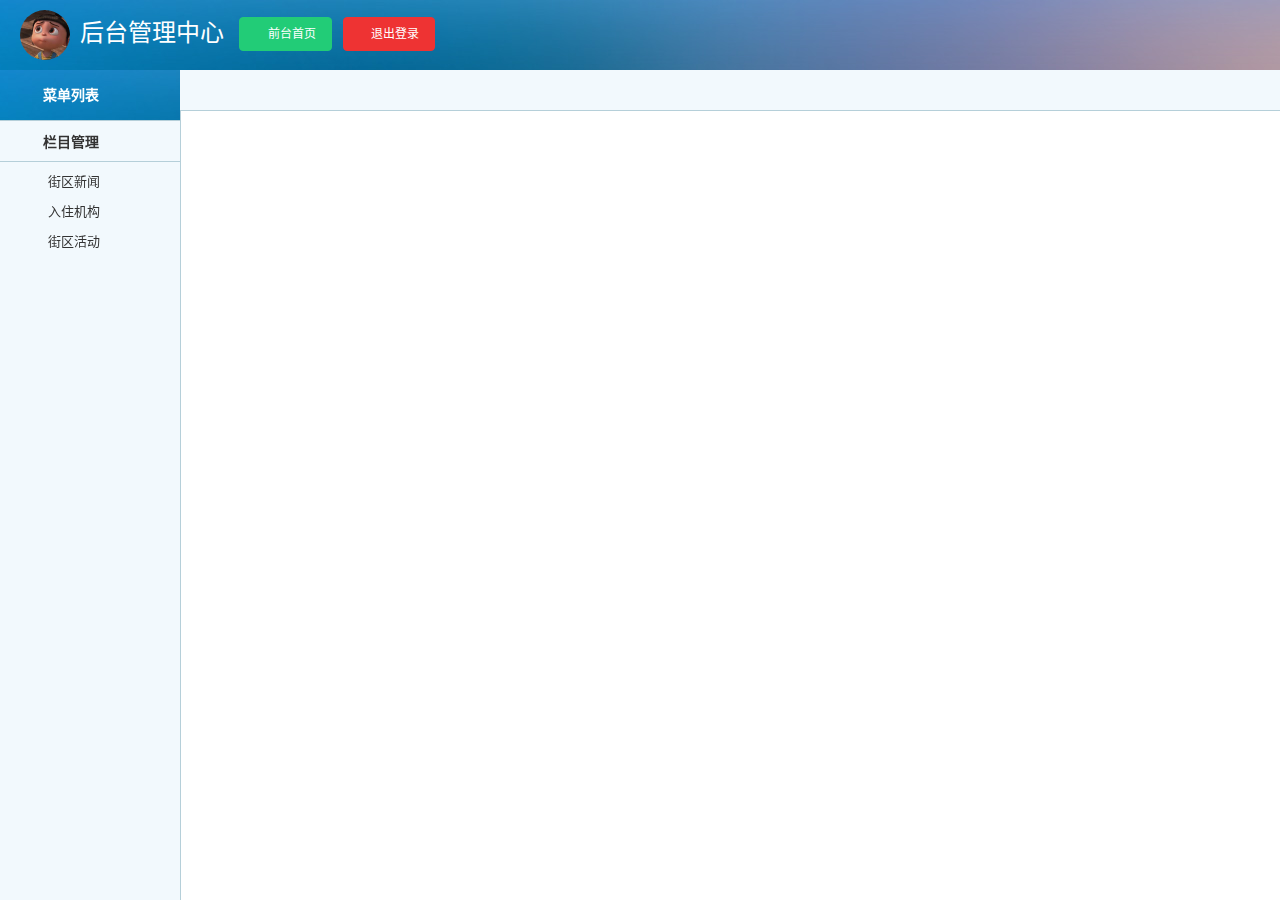
<file: admin/template/index.html>
<?php
?>
<!DOCTYPE html>
<html lang="zh-cn">
<head>
    <meta http-equiv="Content-Type" content="text/html; charset=utf-8" />
    <meta http-equiv="X-UA-Compatible" content="IE=edge">
    <meta name="viewport" content="width=device-width, initial-scale=1.0, maximum-scale=1.0, user-scalable=no" />
    <meta name="renderer" content="webkit">
    <title>后台管理中心</title>  
    <link rel="stylesheet" href="../css/pintuer.css">
    <link rel="stylesheet" href="../css/admin.css">
    <script src="../js/jquery.js"></script>
</head>
<body style="background-color:#f2f9fd;">
<div class="header bg-main">
  <div class="logo margin-big-left fadein-top">
    <h1><img src="../images/y.jpg" class="radius-circle rotate-hover" height="50" alt="" />后台管理中心</h1>
  </div>
  <div class="head-l">
  <a class="button button-little bg-green" href="" target="_blank"><span class="icon-home"></span> 前台首页</a> 
   &nbsp;&nbsp;<a class="button button-little bg-red" href="login.html"><span class="icon-power-off"></span> 退出登录</a> </div>
</div>
<div class="leftnav">
  <div class="leftnav-title"><strong><span class="icon-list"></span>菜单列表</strong></div>
 
  <h2><span class="icon-pencil-square-o"></span>栏目管理</h2>
  <ul style="display: block">
    <li><a href="list.html" target="right"><span class="icon-caret-right"></span>街区新闻</a></li>
    <li><a href="list.html" target="right"><span class="icon-caret-right"></span>入住机构</a></li>
    <li><a href="list.html" target="right"><span class="icon-caret-right"></span>街区活动</a></li>
  </ul>  
</div>
<script type="text/javascript">
$(function(){
  $(".leftnav h2").click(function(){
	  $(this).next().slideToggle(200);	 
	  $(this).toggleClass("on"); 
  });
  $(".leftnav ul li a").click(function(){
	    $("#a_leader_txt").text($(this).text());
  		$(".leftnav ul li a").removeClass("on");
		$(this).addClass("on");
  })
});
</script>

<div class="admin">
  <iframe scrolling="auto" rameborder="0" src="" name="right" width="100%" height="100%"></iframe>
</div>
 
</body>
</html>
</file>
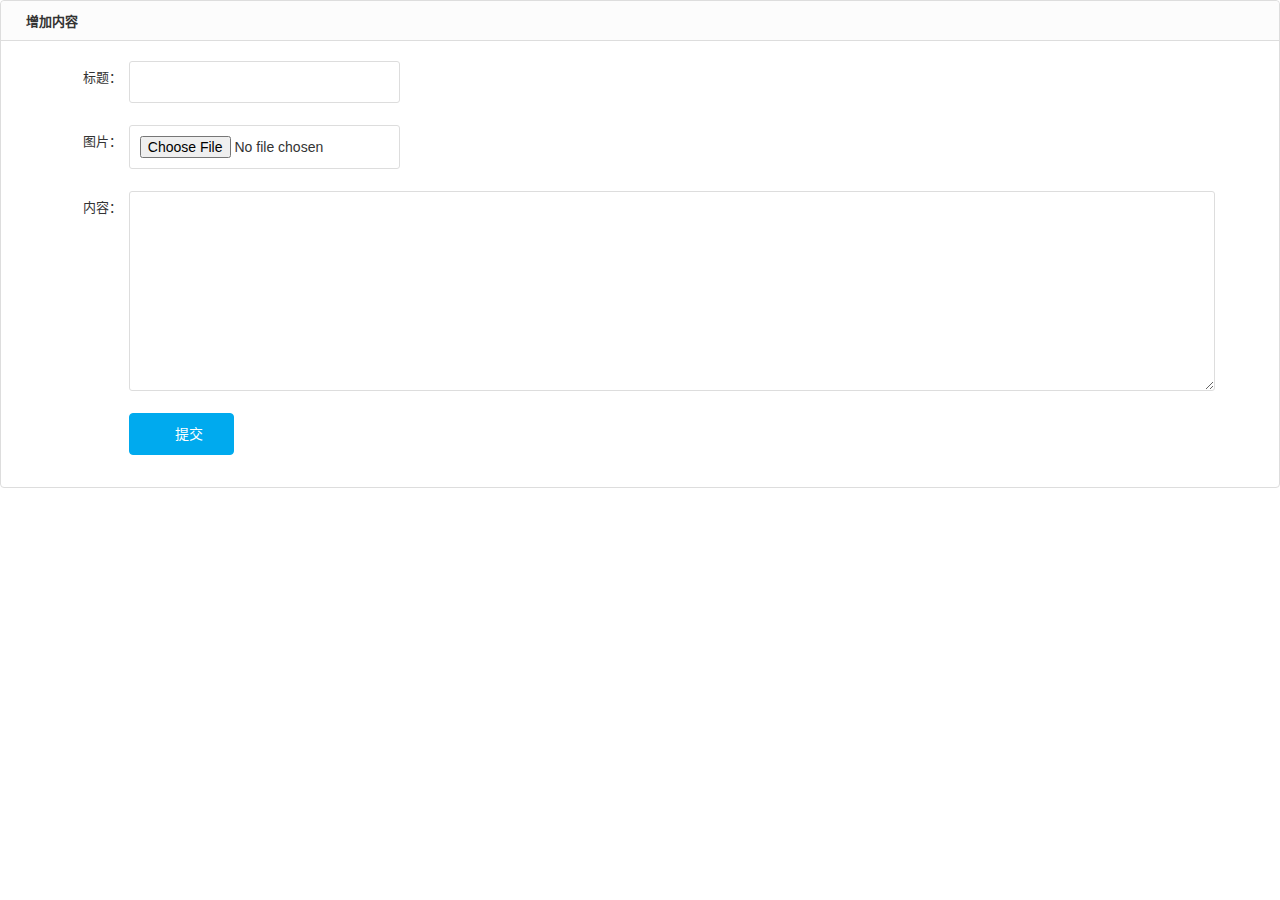
<file: admin/template/add.html>
<!DOCTYPE html>
<html lang="zh-cn">
<head>
<meta http-equiv="Content-Type" content="text/html; charset=utf-8" />
<meta http-equiv="X-UA-Compatible" content="IE=edge">
<meta name="viewport" content="width=device-width, initial-scale=1.0, maximum-scale=1.0, user-scalable=no" />
<meta name="renderer" content="webkit">
<title></title>
<link rel="stylesheet" href="../css/pintuer.css">
<link rel="stylesheet" href="../css/admin.css">
<script src="../js/jquery.js"></script>
</head>
<body>
<div class="panel admin-panel">
  <div class="panel-head" id="add"><strong><span class="icon-pencil-square-o"></span>增加内容</strong></div>
  <div class="body-content">
    <form method="post" class="form-x" action="../jqxwadd.php" enctype='multipart/form-data'>
      <div class="form-group">
        <div class="label">
          <label>标题：</label>
        </div>
        <div class="field">
          <input type="text" class="input w50" value="" name="title" data-validate="required:请输入标题" />
          <div class="tips"></div>
        </div>
      </div>
      <div class="form-group">
        <div class="label">
          <label>图片：</label>
        </div>
        <div class="field">
          <input type="file" id="url1"  name="img" class="input tips" style="width:25%; float:left;"  value=""  data-toggle="hover" data-place="right" data-image="" />

        </div>
      </div>
      <div class="form-group">
        <div class="label">
          <label>内容：</label>
        </div>
        <div class="field">
          <textarea name="content" class="input" style="height:200px; border:1px solid #ddd;"></textarea>
          <div class="tips"></div>
        </div>
      </div>
     
      <div class="clear"></div>
      <div class="form-group">
        <div class="label">
          <label></label>
        </div>
        <div class="field">
          <button class="button bg-main icon-check-square-o" type="submit"> 提交</button>
        </div>
      </div>
    </form>
  </div>
</div>

</body></html>
</file>
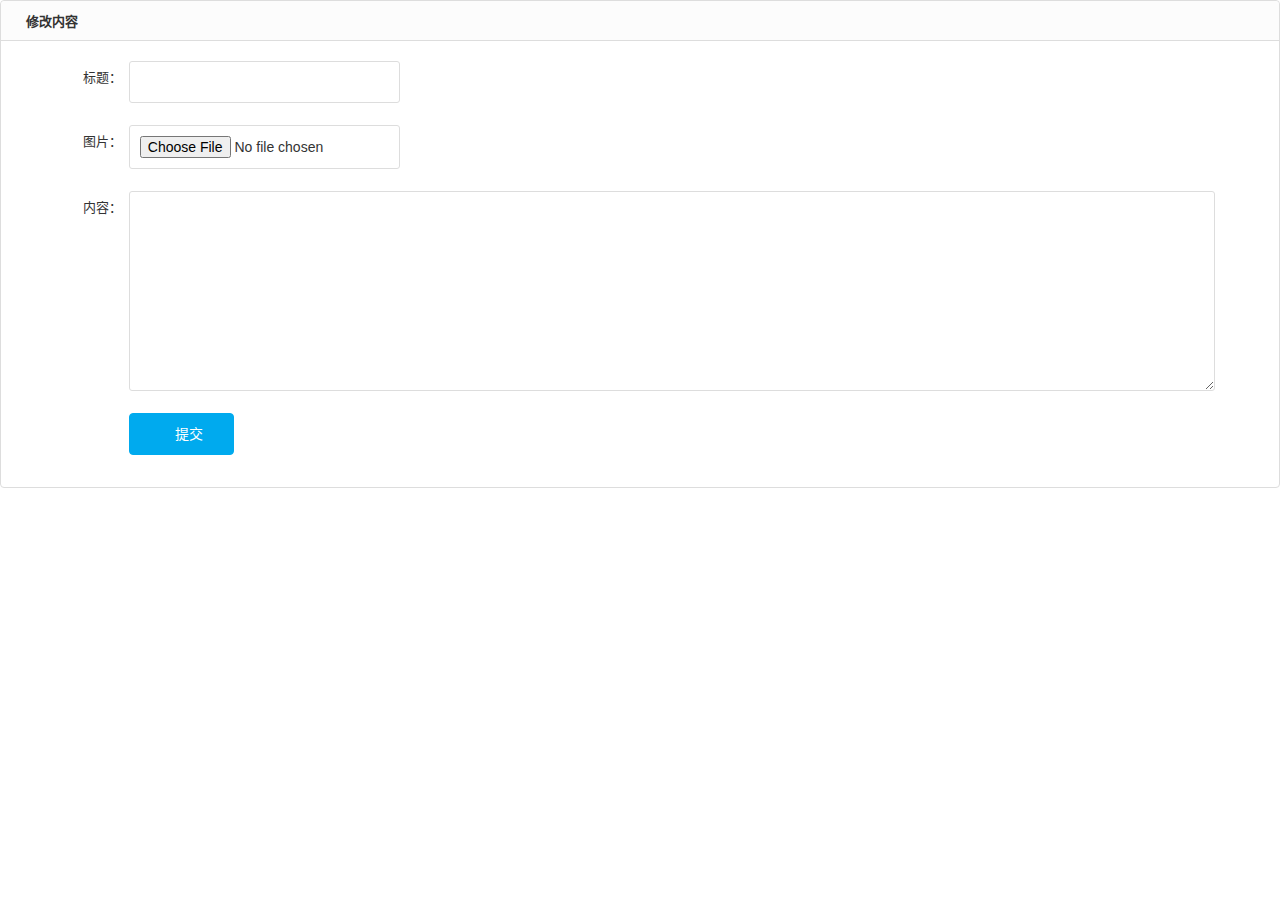
<file: admin/template/edit.html>
<!DOCTYPE html>
<html lang="zh-cn">
<head>
<meta http-equiv="Content-Type" content="text/html; charset=utf-8" />
<meta http-equiv="X-UA-Compatible" content="IE=edge">
<meta name="viewport" content="width=device-width, initial-scale=1.0, maximum-scale=1.0, user-scalable=no" />
<meta name="renderer" content="webkit">
<title></title>
<link rel="stylesheet" href="../css/pintuer.css">
<link rel="stylesheet" href="../css/admin.css">
<script src="../js/jquery.js"></script>
</head>
<body>
<div class="panel admin-panel">
  <div class="panel-head" id="add"><strong><span class="icon-pencil-square-o"></span>修改内容</strong></div>
  <div class="body-content">
    <form method="post" class="form-x" action="../jqxwadd.php" enctype='multipart/form-data'>
      <div class="form-group">
        <div class="label">
          <label>标题：</label>
        </div>
        <div class="field">
          <input type="text" class="input w50" value="" name="title" data-validate="required:请输入标题" />
          <div class="tips"></div>
        </div>
      </div>
      <div class="form-group">
        <div class="label">
          <label>图片：</label>
        </div>
        <div class="field">
          <input type="file" id="url1"  name="img" class="input tips" style="width:25%; float:left;"  value=""  data-toggle="hover" data-place="right" data-image="" />

        </div>
      </div>
      <div class="form-group">
        <div class="label">
          <label>内容：</label>
        </div>
        <div class="field">
          <textarea name="content" class="input" style="height:200px; border:1px solid #ddd;"></textarea>
          <div class="tips"></div>
        </div>
      </div>
     
      <div class="clear"></div>
      <div class="form-group">
        <div class="label">
          <label></label>
        </div>
        <div class="field">
          <button class="button bg-main icon-check-square-o" type="submit"> 提交</button>
        </div>
      </div>
    </form>
  </div>
</div>

</body></html>
</file>
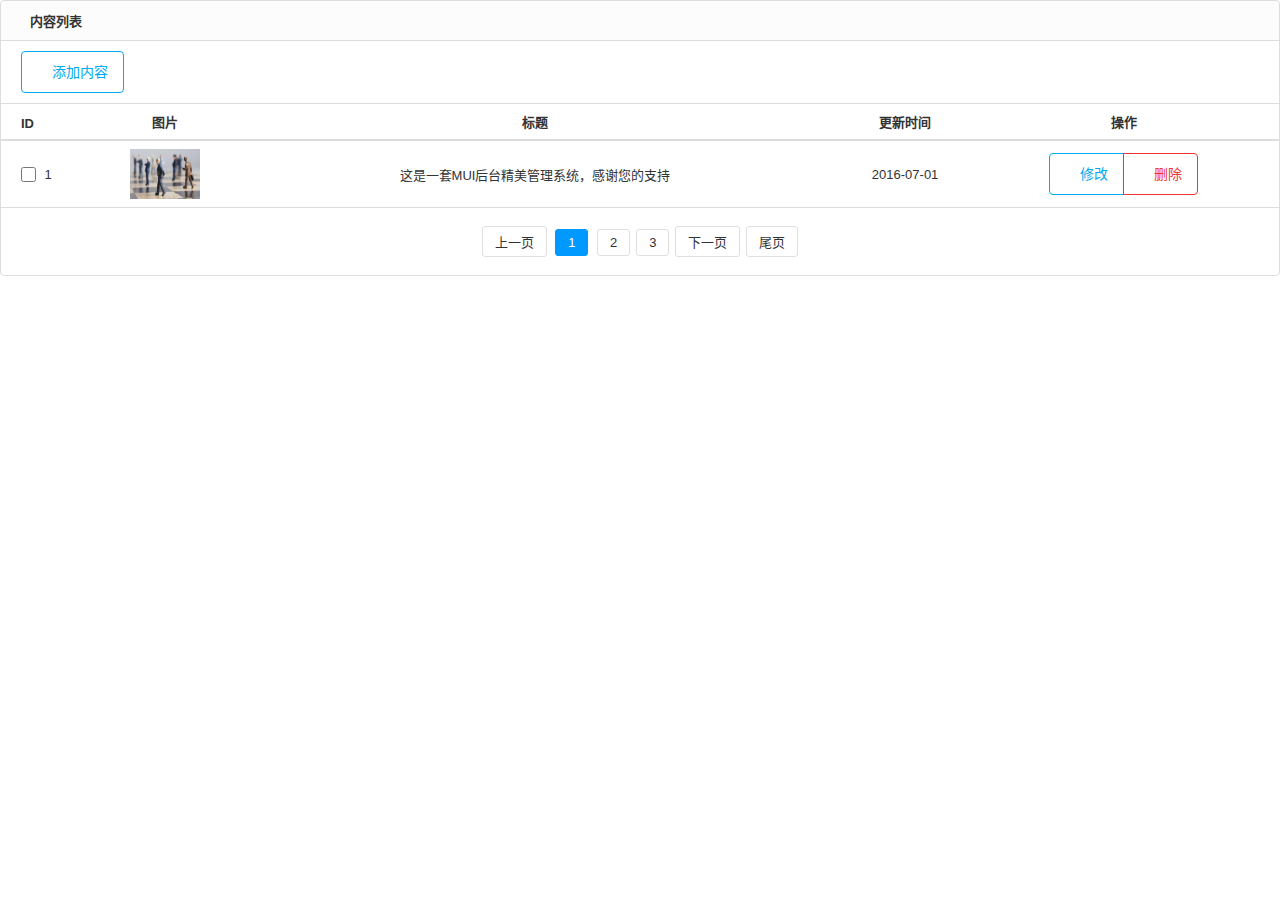
<file: admin/template/list.html>
<!DOCTYPE html>
<html lang="zh-cn">
<head>
<meta http-equiv="Content-Type" content="text/html; charset=utf-8" />
<meta http-equiv="X-UA-Compatible" content="IE=edge">
<meta name="viewport" content="width=device-width, initial-scale=1.0, maximum-scale=1.0, user-scalable=no" />
<meta name="renderer" content="webkit">
<title></title>
<link rel="stylesheet" href="../css/pintuer.css">
<link rel="stylesheet" href="../css/admin.css">
<script src="../js/jquery.js"></script>

</head>
<body>

<form method="post" action="" id="listform">
  <div class="panel admin-panel">
    <div class="panel-head"><strong class="icon-reorder"> 内容列表</strong> <a href="" style="float:right; display:none;">添加字段</a></div>
    <div class="padding border-bottom">
      <ul class="search" style="padding-left:10px;">
        <li> <a class="button border-main icon-plus-square-o" href="add.html"> 添加内容</a> </li>
      </ul>
    </div>
    <table class="table table-hover text-center">
      <tr>
        <th width="100" style="text-align:left; padding-left:20px;">ID</th>
        <th>图片</th>
        <th>标题</th>
        <th width="10%">更新时间</th>
        <th width="310">操作</th>
      </tr>
         

      <tr>
        <td style="text-align:left; padding-left:20px;">
            <input type="checkbox" name="id[]" value="" /> 1</td>
        <td width="10%"><img src="../images/11.jpg" alt="" width="70" height="50" /></td>
         <td>这是一套MUI后台精美管理系统，感谢您的支持</td>
         <td>2016-07-01</td>
         <td>
             <div class="button-group">
             <a class="button border-main" href="edit.html">
                  <span class="icon-edit"></span> 修改</a>
                  <a class="button border-red" href="javascript:void(0)" onclick="return del(1,1,1)">
                       <span class="icon-trash-o"></span> 删除</a>
             </div>
       </tr>

      <tr>
        <td colspan="8">
            <div class="pagelist">
                  <a href="">上一页</a>
                  <span class="current">1</span>
                  <a href="">  2</a><a href="">3</a><a href="">下一页</a><a href="">尾页</a></div></td>
      </tr>

    </table>
  </div>
</form>
<script type="text/javascript">
//删除
function del(id,mid,iscid){
	if(confirm("您确定要删除吗?")){
        /*window.location.href="../delete.php?id="+id;*/
	}else{
        alert(1);
    }
}
</script>
</body>
</html>
</file>
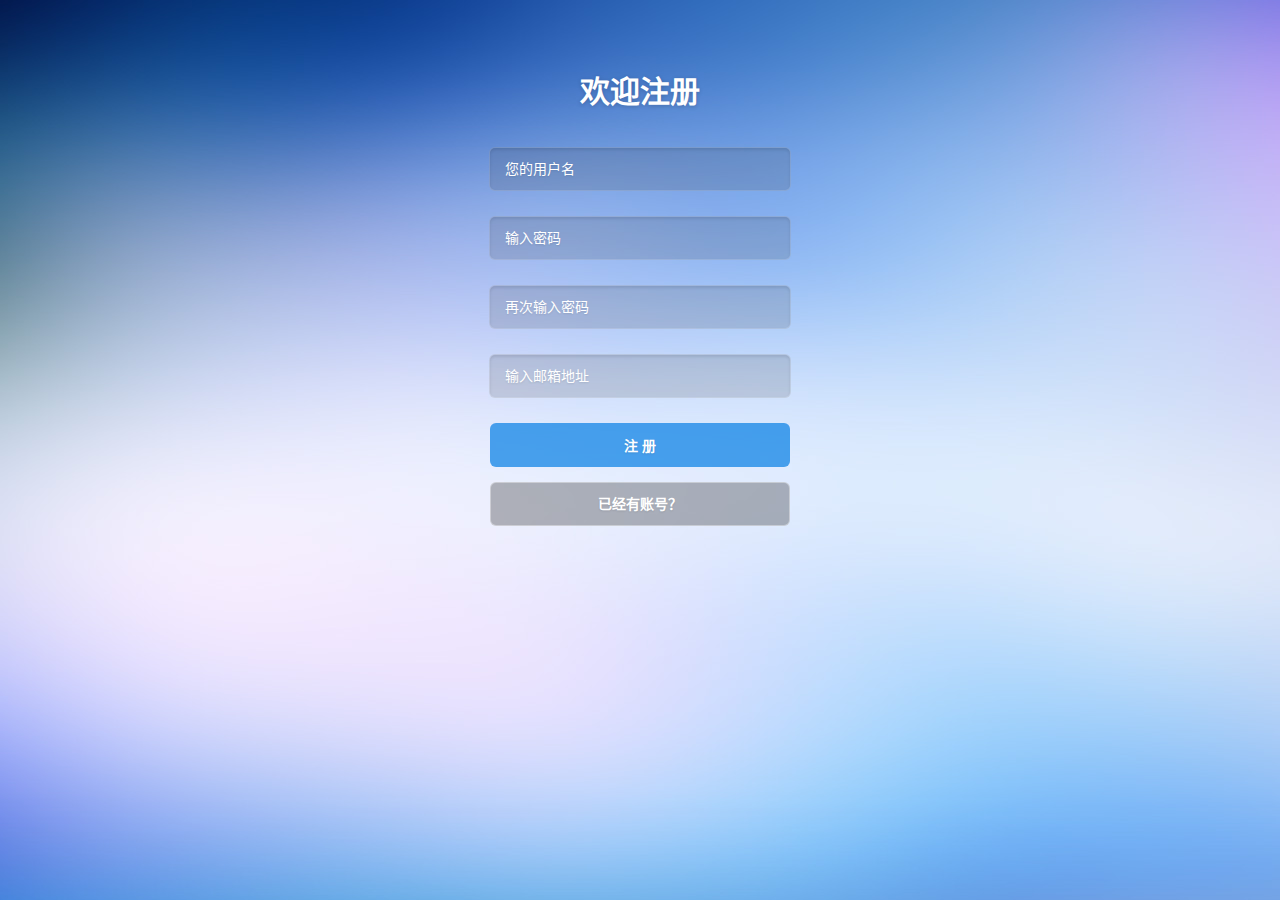
<file: admin/template/register.html>
<!DOCTYPE html>
<html lang="zh-CN">
<meta name="viewport" content="width=device-width, initial-scale=1, maximum-scale=1, user-scalable=no">
<meta http-equiv="Content-Type" content="text/html; charset=utf-8" />
<title>注册</title>
<link rel="stylesheet" href="../css/style.css">
<body style="background:url('../images/bg.jpg')no-repeat">

<div class="register-container">
    <h1>欢迎注册</h1>
    <form action="login.html" method="post" id="registerForm">
        <div>
            <input type="text" name="name" class="username" placeholder="您的用户名" autocomplete="off"/>
        </div>
        <div>
            <input type="password" name="password" class="password" placeholder="输入密码" oncontextmenu="return false" onpaste="return false" />
        </div>
        <div>
            <input type="password" name="confirm_password" class="confirm_password" placeholder="再次输入密码" oncontextmenu="return false" onpaste="return false" />
        </div>
        <div>
            <input type="email" name="email" class="email" placeholder="输入邮箱地址" oncontextmenu="return false" onpaste="return false" />
        </div>

        <button id="submit" type="submit" name="submit">注 册</button>
    </form>
    <a href="login.html">
        <button type="button" class="register-tis">已经有账号？</button>
    </a>

</div>

</body>
<script src="../js/jquery.min.js"></script>
<script src="../js/common.js"></script>
<!--表单验证-->
<script src="../js/jquery.validate.js"></script>
</html>
</file>
<file: admin/css/pintuer.css>
html{margin:0;padding:0;border:0;-webkit-text-size-adjust:100%;-ms-text-size-adjust:100%;-webkit-tap-highlight-color:rgba(0, 0, 0, 0);}
body, div, span, object, iframe, h1, h2, h3, h4, h5, h6, p, blockquote, pre, a, abbr, acronym, address, code, del, dfn, em, q, dl, dt, dd, ol, ul, li, fieldset, form, legend, caption, tbody, tfoot, thead, article, aside, dialog, figure, footer, header, hgroup, nav, section{margin:0;padding:0;border:0;font-size:14px;font:inherit;vertical-align:baseline;}
article, aside, details, figcaption, figure, dialog, footer, header, hgroup, menu, nav, section{display:block;}
body{font-size:14px;color:#333;background:#fff;font-family:"Microsoft YaHei","simsun","Helvetica Neue", Arial, Helvetica, sans-serif;}
img{border:0;vertical-align:bottom;}
::-webkit-input-placeholder{color:#999;}
:-moz-placeholder{color:#999;}
::-moz-placeholder{color:#999;}
:-ms-input-placeholder{color:#ccc;}
*{-webkit-box-sizing:border-box;-moz-box-sizing:border-box;box-sizing:border-box;}
*:before,*:after{-webkit-box-sizing:border-box;-moz-box-sizing:border-box;box-sizing:border-box;}
button::-moz-focus-inner,input::-moz-focus-inner{padding:0;border:0;}
textarea{overflow:auto;}
input:focus,textarea:focus,button:focus,select:focus{outline:none;}
input::-ms-clear{display:none;}
article,aside,details,figcaption,figure,footer,header,hgroup,main,nav,section,summary{display:block;}
audio,canvas,progress,video{display:inline-block;vertical-align:baseline;}
audio:not([controls]){display:none;height:0;}
[hidden],template{display:none;}
a{background:transparent;}
a:active,a:hover{outline:0;}
a:focus{outline:thin dotted;outline:5px auto -webkit-focus-ring-color;outline-offset:-2px;}
abbr[title]{border-bottom:1px dotted;}
b,strong{font-weight:bold;}
dfn{font-style:italic;}
mark{color:#000;background:#ff0;}
small{font-size:80%;}
sub,sup{position:relative;font-size:75%;line-height:0;vertical-align:baseline;}
sup{top:-.5em;}
sub{bottom:-.25em;}
svg:not(:root){overflow:hidden;}
figure{margin:1em 40px;}
hr{height:0;-moz-box-sizing:content-box;box-sizing:content-box;}
pre{overflow:auto;}
code,kbd,pre,samp{font-family:monospace, monospace;font-size:1em;}
button,input,optgroup,select,textarea{margin:0;font:inherit;}
button{overflow:visible;}
button,select{text-transform:none;}
button,html input[type="button"],input[type="reset"],input[type="submit"]{-webkit-appearance:button;cursor:pointer;}
button[disabled],html input[disabled]{cursor:default;}
button::-moz-focus-inner,input::-moz-focus-inner{padding:0;border:0;}
input{line-height:normal;}
input[type="checkbox"],input[type="radio"]{box-sizing:border-box;padding:0;}
input[type="number"]::-webkit-inner-spin-button,input[type="number"]::-webkit-outer-spin-button{height:auto;}
input[type="search"]{-webkit-box-sizing:content-box;-moz-box-sizing:content-box;box-sizing:content-box;-webkit-appearance:textfield;}
input[type="search"]::-webkit-search-cancel-button,input[type="search"]::-webkit-search-decoration{-webkit-appearance:none;}
fieldset{padding:.35em .625em .75em;margin:0 2px;border:1px solid #c0c0c0;}
legend{padding:0;border:0;}
optgroup{font-weight:bold;}
table{border-spacing:0;border-collapse:collapse;}
td,th{padding:0;}
.button{border:solid 1px #ddd;background:transparent;border-radius:4px;font-size:14px;padding:6px 15px;margin:0;display:inline-block;line-height:20px;transition:all 1s cubic-bezier(0.175, 0.885, 0.32, 1) 0s;}
.button[disabled]{pointer-events:none;cursor:not-allowed;webkit-box-shadow:none;box-shadow:none;filter:alpha(opacity=50);opacity:.5;}
.button:active{background-image:none;outline:0;transition:all 0.3s cubic-bezier(0.175, 0.885, 0.32, 1) 0s;}
.button:hover{transition:all 0.3s cubic-bezier(0.175, 0.885, 0.32, 1) 0s;}
.button-block{display:block;width:100%;}
.button-large{padding:15px 20px;font-size:24px;line-height:24px;}
.button-big{padding:10px 15px;font-size:18px;line-height:22px;}
.button-small{padding:5px 10px;font-size:12px;font-weight:normal;line-height:18px;}
.button-little{padding:3px 5px;font-size:12px;font-weight:normal;line-height:16px;}
.button.bg-main,.button.bg-sub,.button.bg-dot,.button.bg-black,.button.bg-gray,.button.bg-red,.button.bg-yellow,.button.bg-blue,.button.bg-green{color:#fff;}
.layout{width:100%;}
.container,.container-layout{margin:0 auto;padding:0 10px;}
@media (min-width:760px){.container{width:760px;}}
@media (min-width:1000px){.container{width:1000px;}}
@media (min-width:1200px){.container{width:1200px;}}
.line{margin:0;padding:0;}
.x1,.x2,.x3,.x4,.x5,.x6,.x7,.x8,.x9,.x10,.x11,.x12,.xl1,.xl2,.xl3,.xl4,.xl5,.xl6,.xl7,.xl8,.xl9,.xl10,.xl11,.xl12,.xs1,.xs2,.xs3,.xs4,.xs5,.xs6,.xs7,.xs8,.xs9,.xs10,.xs11,.xs12,.xm1,.xm2,.xm3,.xm4,.xm5,.xm6,.xm7,.xm8,.xm9,.xm10,.xm11,.xm12,.xb1,.xb2,.xb3,.xb4,.xb5,.xb6,.xb7,.xb8,.xb9,.xb10,.xb11,.xb12{position:relative;min-height:1px;}
.line-big{margin-left:-10px;margin-right:-10px;}
.line-big .x1,.line-big .x2,.line-big .x3,.line-big .x4,.line-big .x5,.line-big .x6,.line-big .x7,.line-big .x8,.line-big .x9,.line-big .x10,.line-big .x11,.line-big .x12,
.line-big .xl1,.line-big .xl2,.line-big .xl3,.line-big .xl4,.line-big .xl5,.line-big .xl6,.line-big .xl7,.line-big .xl8,.line-big .xl9,.line-big .xl10,.line-big .xl11,.line-big .xl12,
.line-big .xs1,.line-big .xs2,.line-big .xs3,.line-big .xs4,.line-big .xs5,.line-big .xs6,.line-big .xs7,.line-big .xs8,.line-big .xs9,.line-big .xs10,.line-big .xs11,.line-big .xs12,
.line-big .xm1,.line-big .xm2,.line-big .xm3,.line-big .xm4,.line-big .xm5,.line-big .xm6,.line-big .xm7,.line-big .xm8,.line-big .xm9,.line-big .xm10,.line-big .xm11,.line-big .xm12,
.line-big .xb1,.line-big .xb2,.line-big .xb3,.line-big .xb4,.line-big .xb5,.line-big .xb6,.line-big .xb7,.line-big .xb8,.line-big .xb9,.line-big .xb10,.line-big .xb11,.line-big .xb12{position:relative;min-height:1px;padding-right:10px;padding-left:10px;}
.line-middle{margin-left:-5px;margin-right:-5px;}
.line-middle .x1,.line-middle .x2,.line-middle .x3,.line-middle .x4,.line-middle .x5,.line-middle .x6,.line-middle .x7,.line-middle .x8,.line-middle .x9,.line-middle .x10,.line-middle .x11,.line-middle .x12,
.line-middle .xl1,.line-middle .xl2,.line-middle .xl3,.line-middle .xl4,.line-middle .xl5,.line-middle .xl6,.line-middle .xl7,.line-middle .xl8,.line-middle .xl9,.line-middle .xl10,.line-middle .xl11,.line-middle .xl12,
.line-middle .xs1,.line-middle .xs2,.line-middle .xs3,.line-middle .xs4,.line-middle .xs5,.line-middle .xs6,.line-middle .xs7,.line-middle .xs8,.line-middle .xs9,.line-middle .xs10,.line-middle .xs11,.line-middle .xs12,
.line-middle .xm1,.line-middle .xm2,.line-middle .xm3,.line-middle .xm4,.line-middle .xm5,.line-middle .xm6,.line-middle .xm7,.line-middle .xm8,.line-middle .xm9,.line-middle .xm10,.line-middle .xm11,.line-middle .xm12,
.line-middle .xb1,.line-middle .xb2,.line-middle .xb3,.line-middle .xb4,.line-middle .xb5,.line-middle .xb6,.line-middle .xb7,.line-middle .xb8,.line-middle .xb9,.line-middle .xb10,.line-middle .xb11,.line-middle .xb12{position:relative;min-height:1px;padding-right:5px;padding-left:5px;}
.line-small{margin-left:-2px;margin-right:-2px;}
.line-small .x1,.line-small .x2,.line-small .x3,.line-small .x4,.line-small .x5,.line-small .x6,.line-small .x7,.line-small .x8,.line-small .x9,.line-small .x10,.line-small .x11,.line-small .x12,
.line-small .xl1,.line-small .xl2,.line-small .xl3,.line-small .xl4,.line-small .xl5,.line-small .xl6,.line-small .xl7,.line-small .xl8,.line-small .xl9,.line-small .xl10,.line-small .xl11,.line-small .xl12,
.line-small .xs1,.line-small .xs2,.line-small .xs3,.line-small .xs4,.line-small .xs5,.line-small .xs6,.line-small .xs7,.line-small .xs8,.line-small .xs9,.line-small .xs10,.line-small .xs11,.line-small .xs12,
.line-small .xm1,.line-small .xm2,.line-small .xm3,.line-small .xm4,.line-small .xm5,.line-small .xm6,.line-small .xm7,.line-small .xm8,.line-small .xm9,.line-small .xm10,.line-small .xm11,.line-small .xm12,
.line-small .xb1,.line-small .xb2,.line-small .xb3,.line-small .xb4,.line-small .xb5,.line-small .xb6,.line-small .xb7,.line-small .xb8,.line-small .xb9,.line-small .xb10,.line-small .xb11,.line-small .xb12{position:relative;min-height:1px;padding-right:2px;padding-left:2px;}
.x1,.x2,.x3,.x4,.x5,.x6,.x7,.x8,.x9,.x10,.x11,.x12{float:left;}
.x1{width:8.33333333%;}.x2{width:16.66666667%;}.x3{width:25%;}.x4{width:33.33333333%;}.x5{width:41.66666667%;}.x6{width:50%;}.x7{width:58.33333333%;}.x8{width:66.66666667%;}.x9{width:75%;}.x10{width:83.33333333%;}.x11{width:91.66666667%;}.x12{width:100%;}
.x0-left{left:0;}.x1-left{left:8.33333333%;}.x2-left{left:16.66666667%;}.x3-left{left:25%;}.x4-left{left:33.33333333%;}.x5-left{left:41.66666667%;}.x6-left{left:50%;}.x7-left{left:58.33333333%;}.x8-left{left:66.66666667%;}.x9-left{left:75%;}.x10-left{left:83.33333333%;}.x11-left{left:91.66666667%;}.x12-left{left:100%;}
.x0-right{right:0;}.x1-right{right:8.33333333%;}.x2-right{right:16.66666667%;}.x3-right{right:25%;}.x4-right{right:33.33333333%;}.x5-right{right:41.66666667%;}.x6-right{right:50%;}.x7-right{right:58.33333333%;}.x8-right{right:66.66666667%;}.x9-right{right:75%;}.x10-right{right:83.33333333%;}.x11-right{right:91.66666667%;}.x12-right{right:100%;}
.x0-move{margin-left:0;}.x1-move{margin-left:8.33333333%;}.x2-move{margin-left:16.66666667%;}.x3-move{margin-left:25%;}.x4-move{margin-left:33.33333333%;}.x5-move{margin-left:41.66666667%;}.x6-move{margin-left:50%;}.x7-move{margin-left:58.33333333%;}.x8-move{margin-left:66.66666667%;}.x9-move{margin-left:75%;}.x10-move{margin-left:83.33333333%;}.x11-move{margin-left:91.66666667%;}.x12-move{margin-left:100%;}
@media (min-width:300px){
.xl1,.xl2,.xl3,.xl4,.xl5,.xl6,.xl7,.xl8,.xl9,.xl10,.xl11,.xl12{float:left;}
.xl1{width:8.33333333%;}.xl2{width:16.66666667%;}.xl3{width:25%;}.xl4{width:33.33333333%;}.xl5{width:41.66666667%;}.xl6{width:50%;}.xl7{width:58.33333333%;}.xl8{width:66.66666667%;}.xl9{width:75%;}.xl10{width:83.33333333%;}.xl11{width:91.66666667%;}.xl12{width:100%;}
.xl0-left{left:0;}.xl1-left{left:8.33333333%;}.xl2-left{left:16.66666667%;}.xl3-left{left:25%;}.xl4-left{left:33.33333333%;}.xl5-left{left:41.66666667%;}.xl6-left{left:50%;}.xl7-left{left:58.33333333%;}.xl8-left{left:66.66666667%;}.xl9-left{left:75%;}.xl10-left{left:83.33333333%;}.xl11-left{left:91.66666667%;}.xl12-left{left:100%;}
.xl0-right{right:0;}.xl1-right{right:8.33333333%;}.xl2-right{right:16.66666667%;}.xl3-right{right:25%;}.xl4-right{right:33.33333333%;}.xl5-right{right:41.66666667%;}.xl6-right{right:50%;}.xl7-right{right:58.33333333%;}.xl8-right{right:66.66666667%;}.xl9-right{right:75%;}.xl10-right{right:83.33333333%;}.xl11-right{right:91.66666667%;}.xl12-right{right:100%;}
.xl0-move{margin-left:0;}.xl1-move{margin-left:8.33333333%;}.xl2-move{margin-left:16.66666667%;}.xl3-move{margin-left:25%;}.xl4-move{margin-left:33.33333333%;}.xl5-move{margin-left:41.66666667%;}.xl6-move{margin-left:50%;}.xl7-move{margin-left:58.33333333%;}.xl8-move{margin-left:66.66666667%;}.xl9-move{margin-left:75%;}.xl10-move{margin-left:83.33333333%;}.xl11-move{margin-left:91.66666667%;}.xl12-move{margin-left:100%;}
}
@media (min-width:760px){
.xs1,.xs2,.xs3,.xs4,.xs5,.xs6,.xs7,.xs8,.xs9,.xs10,.xs11,.xs12{float:left;}
.xs1{width:8.33333333%;}.xs2{width:16.66666667%;}.xs3{width:25%;}.xs4{width:33.33333333%;}.xs5{width:41.66666667%;}.xs6{width:50%;}.xs7{width:58.33333333%;}.xs8{width:66.66666667%;}.xs9{width:75%;}.xs10{width:83.33333333%;}.xs11{width:91.66666667%;}.xs12{width:100%;}
.xs0-left{left:0;}.xs1-left{left:8.33333333%;}.xs2-left{left:16.66666667%;}.xs3-left{left:25%;}.xs4-left{left:33.33333333%;}.xs5-left{left:41.66666667%;}.xs6-left{left:50%;}.xs7-left{left:58.33333333%;}.xs8-left{left:66.66666667%;}.xs9-left{left:75%;}.xs10-left{left:83.33333333%;}.xs11-left{left:91.66666667%;}.xs12-left{left:100%;}
.xs0-right{right:0;}.xs1-right{right:8.33333333%;}.xs2-right{right:16.66666667%;}.xs3-right{right:25%;}.xs4-right{right:33.33333333%;}.xs5-right{right:41.66666667%;}.xs6-right{right:50%;}.xs7-right{right:58.33333333%;}.xs8-right{right:66.66666667%;}.xs9-right{right:75%;}.xs10-right{right:83.33333333%;}.xs11-right{right:91.66666667%;}.xs12-right{right:100%;}
.xs0-move{margin-left:0;}.xs1-move{margin-left:8.33333333%;}.xs2-move{margin-left:16.66666667%;}.xs3-move{margin-left:25%;}.xs4-move{margin-left:33.33333333%;}.xs5-move{margin-left:41.66666667%;}.xs6-move{margin-left:50%;}.xs7-move{margin-left:58.33333333%;}.xs8-move{margin-left:66.66666667%;}.xs9-move{margin-left:75%;}.xs10-move{margin-left:83.33333333%;}.xs11-move{margin-left:91.66666667%;}.xs12-move{margin-left:100%;}
}
@media (min-width:1000px){
.xm1,.xm2,.xm3,.xm4,.xm5,.xm6,.xm7,.xm8,.xm9,.xm10,.xm11,.xm12{float:left;}
.xm1{width:8.33333333%;}.xm2{width:16.66666667%;}.xm3{width:25%;}.xm4{width:33.33333333%;}.xm5{width:41.66666667%;}.xm6{width:50%;}.xm7{width:58.33333333%;}.xm8{width:66.66666667%;}.xm9{width:75%;}.xm10{width:83.33333333%;}.xm11{width:91.66666667%;}.xm12{width:100%;}
.xm0-left{left:0;}.xm1-left{left:8.33333333%;}.xm2-left{left:16.66666667%;}.xm3-left{left:25%;}.xm4-left{left:33.33333333%;}.xm5-left{left:41.66666667%;}.xm6-left{left:50%;}.xm7-left{left:58.33333333%;}.xm8-left{left:66.66666667%;}.xm9-left{left:75%;}.xm10-left{left:83.33333333%;}.xm11-left{left:91.66666667%;}.xm12-left{left:100%;}
.xm0-right{right:0;}.xm1-right{right:8.33333333%;}.xm2-right{right:16.66666667%;}.xm3-right{right:25%;}.xm4-right{right:33.33333333%;}.xm5-right{right:41.66666667%;}.xm6-right{right:50%;}.xm7-right{right:58.33333333%;}.xm8-right{right:66.66666667%;}.xm9-right{right:75%;}.xm10-right{right:83.33333333%;}.xm11-right{right:91.66666667%;}.xm12-right{right:100%;}
.xm0-move{margin-left:0;}.xm1-move{margin-left:8.33333333%;}.xm2-move{margin-left:16.66666667%;}.xm3-move{margin-left:25%;}.xm4-move{margin-left:33.33333333%;}.xm5-move{margin-left:41.66666667%;}.xm6-move{margin-left:50%;}.xm7-move{margin-left:58.33333333%;}.xm8-move{margin-left:66.66666667%;}.xm9-move{margin-left:75%;}.xm10-move{margin-left:83.33333333%;}.xm11-move{margin-left:91.66666667%;}.xm12-move{margin-left:100%;}
}
@media (min-width:1200px){
.xb1,.xb2,.xb3,.xb4,.xb5,.xb6,.xb7,.xb8,.xb9,.xb10,.xb11,.xb12{float:left;}
.xb1{width:8.33333333%;}.xb2{width:16.66666667%;}.xb3{width:25%;}.xb4{width:33.33333333%;}.xb5{width:41.66666667%;}.xb6{width:50%;}.xb7{width:58.33333333%;}.xb8{width:66.66666667%;}.xb9{width:75%;}.xb10{width:83.33333333%;}.xb11{width:91.66666667%;}.xb12{width:100%;}
.xb0-left{left:0;}.xb1-left{left:8.33333333%;}.xb2-left{left:16.66666667%;}.xb3-left{left:25%;}.xb4-left{left:33.33333333%;}.xb5-left{left:41.66666667%;}.xb6-left{left:50%;}.xb7-left{left:58.33333333%;}.xb8-left{left:66.66666667%;}.xb9-left{left:75%;}.xb10-left{left:83.33333333%;}.xb11-left{left:91.66666667%;}.xb12-left{left:100%;}
.xb0-right{right:0;}.xb1-right{right:8.33333333%;}.xb2-right{right:16.66666667%;}.xb3-right{right:25%;}.xb4-right{right:33.33333333%;}.xb5-right{right:41.66666667%;}.xb6-right{right:50%;}.xb7-right{right:58.33333333%;}.xb8-right{right:66.66666667%;}.xb9-right{right:75%;}.xb10-right{right:83.33333333%;}.xb11-right{right:91.66666667%;}.xb12-right{right:100%;}
.xb0-move{margin-left:0;}.xb1-move{margin-left:8.33333333%;}.xb2-move{margin-left:16.66666667%;}.xb3-move{margin-left:25%;}.xb4-move{margin-left:33.33333333%;}.xb5-move{margin-left:41.66666667%;}.xb6-move{margin-left:50%;}.xb7-move{margin-left:58.33333333%;}.xb8-move{margin-left:66.66666667%;}.xb9-move{margin-left:75%;}.xb10-move{margin-left:83.33333333%;}.xb11-move{margin-left:91.66666667%;}.xb12-move{margin-left:100%;}
}
@media (max-width:760px){
.show-l{display:block !important;}
.hidden-l{display:none !important;}
}
@media (min-width:761px) and (max-width:1000px){
.show-s{display:block !important;}
.hidden-s{display:none !important;}
}
@media (min-width:1001px) and (max-width:1200px){
.show-m{display:block !important;}
.hidden-m{display:none !important;}
}
@media (min-width:1201px){
.show-b{display:block !important;}
.hidden-b{display:none !important;}
}

@font-face{
font-family:'FontAwesome';
src:url('http://libs.baidu.com/fontawesome/4.1.0/fonts/fontawesome-webfont.eot?v=4.1.0');
src:url('http://libs.baidu.com/fontawesome/4.1.0/fonts/fontawesome-webfont.eot?#iefix&v=4.1.0') format('embedded-opentype'), url('http://libs.baidu.com/fontawesome/4.1.0/fonts/fontawesome-webfont.woff?v=4.1.0') format('woff'), url('http://libs.baidu.com/fontawesome/4.1.0/fonts/fontawesome-webfont.ttf?v=4.1.0') format('truetype'), url('http://libs.baidu.com/fontawesome/4.1.0/fonts/fontawesome-webfont.svg?v=4.1.0#fontawesomeregular') format('svg');
font-weight:normal;font-style:normal;
}


[class*='icon-']:before{display:inline-block;font-family:"FontAwesome";font-weight:normal;font-style:normal;vertical-align:baseline;line-height:1;-webkit-font-smoothing:antialiased;-moz-osx-font-smoothing:grayscale;}
.icon-glass:before{content:"\f000";}.icon-music:before{content:"\f001";}.icon-search:before{content:"\f002";}.icon-envelope-o:before{content:"\f003";}.icon-heart:before{content:"\f004";}.icon-star:before{content:"\f005";}.icon-star-o:before{content:"\f006";}.icon-user:before{content:"\f007";}.icon-film:before{content:"\f008";}.icon-th-large:before{content:"\f009";}.icon-th:before{content:"\f00a";}.icon-th-list:before{content:"\f00b";}.icon-check:before{content:"\f00c";}.icon-times:before{content:"\f00d";}.icon-search-plus:before{content:"\f00e";}
.icon-search-minus:before{content:"\f010";}.icon-power-off:before{content:"\f011";}.icon-signal:before{content:"\f012";}.icon-gear:before,.icon-cog:before{content:"\f013";}.icon-trash-o:before{content:"\f014";}.icon-home:before{content:"\f015";}.icon-file-o:before{content:"\f016";}.icon-clock-o:before{content:"\f017";}.icon-road:before{content:"\f018";}.icon-download:before{content:"\f019";}.icon-arrow-circle-o-down:before{content:"\f01a";}.icon-arrow-circle-o-up:before{content:"\f01b";}.icon-inbox:before{content:"\f01c";}.icon-play-circle-o:before{content:"\f01d";}.icon-rotate-right:before,.icon-repeat:before{content:"\f01e";}
.icon-refresh:before{content:"\f021";}.icon-list-alt:before{content:"\f022";}.icon-lock:before{content:"\f023";}.icon-flag:before{content:"\f024";}.icon-headphones:before{content:"\f025";}.icon-volume-off:before{content:"\f026";}.icon-volume-down:before{content:"\f027";}.icon-volume-up:before{content:"\f028";}.icon-qrcode:before{content:"\f029";}.icon-barcode:before{content:"\f02a";}.icon-tag:before{content:"\f02b";}.icon-tags:before{content:"\f02c";}.icon-book:before{content:"\f02d";}.icon-bookmark:before{content:"\f02e";}.icon-print:before{content:"\f02f";}
.icon-camera:before{content:"\f030";}.icon-font:before{content:"\f031";}.icon-bold:before{content:"\f032";}.icon-italic:before{content:"\f033";}.icon-text-height:before{content:"\f034";}.icon-text-width:before{content:"\f035";}.icon-align-left:before{content:"\f036";}.icon-align-center:before{content:"\f037";}.icon-align-right:before{content:"\f038";}.icon-align-justify:before{content:"\f039";}.icon-list:before{content:"\f03a";}.icon-dedent:before,.icon-outdent:before{content:"\f03b";}.icon-indent:before{content:"\f03c";}.icon-video-camera:before{content:"\f03d";}.icon-photo:before,.icon-image:before,.icon-picture-o:before{content:"\f03e";}
.icon-pencil:before{content:"\f040";}.icon-map-marker:before{content:"\f041";}.icon-adjust:before{content:"\f042";}.icon-tint:before{content:"\f043";}.icon-edit:before,.icon-pencil-square-o:before{content:"\f044";}.icon-share-square-o:before{content:"\f045";}.icon-check-square-o:before{content:"\f046";}.icon-arrows:before{content:"\f047";}.icon-step-backward:before{content:"\f048";}.icon-fast-backward:before{content:"\f049";}.icon-backward:before{content:"\f04a";}.icon-play:before{content:"\f04b";}.icon-pause:before{content:"\f04c";}.icon-stop:before{content:"\f04d";}.icon-forward:before{content:"\f04e";}
.icon-fast-forward:before{content:"\f050";}.icon-step-forward:before{content:"\f051";}.icon-eject:before{content:"\f052";}.icon-chevron-left:before{content:"\f053";}.icon-chevron-right:before{content:"\f054";}.icon-plus-circle:before{content:"\f055";}.icon-minus-circle:before{content:"\f056";}.icon-times-circle:before{content:"\f057";}.icon-check-circle:before{content:"\f058";}.icon-question-circle:before{content:"\f059";}.icon-info-circle:before{content:"\f05a";}.icon-crosshairs:before{content:"\f05b";}.icon-times-circle-o:before{content:"\f05c";}.icon-check-circle-o:before{content:"\f05d";}.icon-ban:before{content:"\f05e";}
.icon-arrow-left:before{content:"\f060";}.icon-arrow-right:before{content:"\f061";}.icon-arrow-up:before{content:"\f062";}.icon-arrow-down:before{content:"\f063";}.icon-mail-forward:before,.icon-share:before{content:"\f064";}.icon-expand:before{content:"\f065";}.icon-compress:before{content:"\f066";}.icon-plus:before{content:"\f067";}.icon-minus:before{content:"\f068";}.icon-asterisk:before{content:"\f069";}.icon-exclamation-circle:before{content:"\f06a";}.icon-gift:before{content:"\f06b";}.icon-leaf:before{content:"\f06c";}.icon-fire:before{content:"\f06d";}.icon-eye:before{content:"\f06e";}
.icon-eye-slash:before{content:"\f070";}.icon-warning:before,.icon-exclamation-triangle:before{content:"\f071";}.icon-plane:before{content:"\f072";}.icon-calendar:before{content:"\f073";}.icon-random:before{content:"\f074";}.icon-comment:before{content:"\f075";}.icon-magnet:before{content:"\f076";}.icon-chevron-up:before{content:"\f077";}.icon-chevron-down:before{content:"\f078";}.icon-retweet:before{content:"\f079";}.icon-shopping-cart:before{content:"\f07a";}.icon-folder:before{content:"\f07b";}.icon-folder-open:before{content:"\f07c";}.icon-arrows-v:before{content:"\f07d";}.icon-arrows-h:before{content:"\f07e";}
.icon-bar-chart-o:before{content:"\f080";}.icon-twitter-square:before{content:"\f081";}.icon-facebook-square:before{content:"\f082";}.icon-camera-retro:before{content:"\f083";}.icon-key:before{content:"\f084";}.icon-gears:before,.icon-cogs:before{content:"\f085";}.icon-comments:before{content:"\f086";}.icon-thumbs-o-up:before{content:"\f087";}.icon-thumbs-o-down:before{content:"\f088";}.icon-star-half:before{content:"\f089";}.icon-heart-o:before{content:"\f08a";}.icon-sign-out:before{content:"\f08b";}.icon-linkedin-square:before{content:"\f08c";}.icon-thumb-tack:before{content:"\f08d";}.icon-external-link:before{content:"\f08e";}
.icon-sign-in:before{content:"\f090";}.icon-trophy:before{content:"\f091";}.icon-github-square:before{content:"\f092";}.icon-upload:before{content:"\f093";}.icon-lemon-o:before{content:"\f094";}.icon-phone:before{content:"\f095";}.icon-square-o:before{content:"\f096";}.icon-bookmark-o:before{content:"\f097";}.icon-phone-square:before{content:"\f098";}.icon-twitter:before{content:"\f099";}.icon-facebook:before{content:"\f09a";}.icon-github:before{content:"\f09b";}.icon-unlock:before{content:"\f09c";}.icon-credit-card:before{content:"\f09d";}.icon-rss:before{content:"\f09e";}
.icon-hdd-o:before{content:"\f0a0";}.icon-bullhorn:before{content:"\f0a1";}.icon-bell:before{content:"\f0f3";}.icon-certificate:before{content:"\f0a3";}.icon-hand-o-right:before{content:"\f0a4";}.icon-hand-o-left:before{content:"\f0a5";}.icon-hand-o-up:before{content:"\f0a6";}.icon-hand-o-down:before{content:"\f0a7";}.icon-arrow-circle-left:before{content:"\f0a8";}.icon-arrow-circle-right:before{content:"\f0a9";}.icon-arrow-circle-up:before{content:"\f0aa";}.icon-arrow-circle-down:before{content:"\f0ab";}.icon-globe:before{content:"\f0ac";}.icon-wrench:before{content:"\f0ad";}.icon-tasks:before{content:"\f0ae";}
.icon-filter:before{content:"\f0b0";}.icon-briefcase:before{content:"\f0b1";}.icon-arrows-alt:before{content:"\f0b2";}.icon-group:before,.icon-users:before{content:"\f0c0";}.icon-chain:before,.icon-link:before{content:"\f0c1";}.icon-cloud:before{content:"\f0c2";}.icon-flask:before{content:"\f0c3";}.icon-cut:before,.icon-scissors:before{content:"\f0c4";}.icon-copy:before,.icon-files-o:before{content:"\f0c5";}.icon-paperclip:before{content:"\f0c6";}.icon-save:before,.icon-floppy-o:before{content:"\f0c7";}.icon-square:before{content:"\f0c8";}.icon-navicon:before,.icon-reorder:before,.icon-bars:before{content:"\f0c9";}.icon-list-ul:before{content:"\f0ca";}.icon-list-ol:before{content:"\f0cb";}.icon-strikethrough:before{content:"\f0cc";}.icon-underline:before{content:"\f0cd";}.icon-table:before{content:"\f0ce";}
.icon-magic:before{content:"\f0d0";}.icon-truck:before{content:"\f0d1";}.icon-pinterest:before{content:"\f0d2";}.icon-pinterest-square:before{content:"\f0d3";}.icon-google-plus-square:before{content:"\f0d4";}.icon-google-plus:before{content:"\f0d5";}.icon-money:before{content:"\f0d6";}.icon-caret-down:before{content:"\f0d7";}.icon-caret-up:before{content:"\f0d8";}.icon-caret-left:before{content:"\f0d9";}.icon-caret-right:before{content:"\f0da";}.icon-columns:before{content:"\f0db";}.icon-unsorted:before,.icon-sort:before{content:"\f0dc";}.icon-sort-down:before,.icon-sort-desc:before{content:"\f0dd";}.icon-sort-up:before,.icon-sort-asc:before{content:"\f0de";}
.icon-envelope:before{content:"\f0e0";}.icon-linkedin:before{content:"\f0e1";}.icon-rotate-left:before,.icon-undo:before{content:"\f0e2";}.icon-legal:before,.icon-gavel:before{content:"\f0e3";}.icon-dashboard:before,.icon-tachometer:before{content:"\f0e4";}.icon-comment-o:before{content:"\f0e5";}.icon-comments-o:before{content:"\f0e6";}.icon-flash:before,.icon-bolt:before{content:"\f0e7";}.icon-sitemap:before{content:"\f0e8";}.icon-umbrella:before{content:"\f0e9";}.icon-paste:before,.icon-clipboard:before{content:"\f0ea";}.icon-lightbulb-o:before{content:"\f0eb";}.icon-exchange:before{content:"\f0ec";}.icon-cloud-download:before{content:"\f0ed";}.icon-cloud-upload:before{content:"\f0ee";}
.icon-user-md:before{content:"\f0f0";}.icon-stethoscope:before{content:"\f0f1";}.icon-suitcase:before{content:"\f0f2";}.icon-bell-o:before{content:"\f0a2";}.icon-coffee:before{content:"\f0f4";}.icon-cutlery:before{content:"\f0f5";}.icon-file-text-o:before{content:"\f0f6";}.icon-building-o:before{content:"\f0f7";}.icon-hospital-o:before{content:"\f0f8";}.icon-ambulance:before{content:"\f0f9";}.icon-medkit:before{content:"\f0fa";}.icon-fighter-jet:before{content:"\f0fb";}.icon-beer:before{content:"\f0fc";}.icon-h-square:before{content:"\f0fd";}.icon-plus-square:before{content:"\f0fe";}
.icon-angle-double-left:before{content:"\f100";}.icon-angle-double-right:before{content:"\f101";}.icon-angle-double-up:before{content:"\f102";}.icon-angle-double-down:before{content:"\f103";}.icon-angle-left:before{content:"\f104";}.icon-angle-right:before{content:"\f105";}.icon-angle-up:before{content:"\f106";}.icon-angle-down:before{content:"\f107";}.icon-desktop:before{content:"\f108";}.icon-laptop:before{content:"\f109";}.icon-tablet:before{content:"\f10a";}.icon-mobile-phone:before,.icon-mobile:before{content:"\f10b";}.icon-circle-o:before{content:"\f10c";}.icon-quote-left:before{content:"\f10d";}.icon-quote-right:before{content:"\f10e";}
.icon-spinner:before{content:"\f110";}.icon-circle:before{content:"\f111";}.icon-mail-reply:before,.icon-reply:before{content:"\f112";}.icon-github-alt:before{content:"\f113";}.icon-folder-o:before{content:"\f114";}.icon-folder-open-o:before{content:"\f115";}.icon-smile-o:before{content:"\f118";}.icon-frown-o:before{content:"\f119";}.icon-meh-o:before{content:"\f11a";}.icon-gamepad:before{content:"\f11b";}.icon-keyboard-o:before{content:"\f11c";}.icon-flag-o:before{content:"\f11d";}.icon-flag-checkered:before{content:"\f11e";}
.icon-terminal:before{content:"\f120";}.icon-code:before{content:"\f121";}.icon-mail-reply-all:before,.icon-reply-all:before{content:"\f122";}.icon-star-half-empty:before,.icon-star-half-full:before,.icon-star-half-o:before{content:"\f123";}.icon-location-arrow:before{content:"\f124";}.icon-crop:before{content:"\f125";}.icon-code-fork:before{content:"\f126";}.icon-unlink:before,.icon-chain-broken:before{content:"\f127";}.icon-question:before{content:"\f128";}.icon-info:before{content:"\f129";}.icon-exclamation:before{content:"\f12a";}.icon-superscript:before{content:"\f12b";}.icon-subscript:before{content:"\f12c";}.icon-eraser:before{content:"\f12d";}.icon-puzzle-piece:before{content:"\f12e";}
.icon-microphone:before{content:"\f130";}.icon-microphone-slash:before{content:"\f131";}.icon-shield:before{content:"\f132";}.icon-calendar-o:before{content:"\f133";}.icon-fire-extinguisher:before{content:"\f134";}.icon-rocket:before{content:"\f135";}.icon-maxcdn:before{content:"\f136";}.icon-chevron-circle-left:before{content:"\f137";}.icon-chevron-circle-right:before{content:"\f138";}.icon-chevron-circle-up:before{content:"\f139";}.icon-chevron-circle-down:before{content:"\f13a";}.icon-html5:before{content:"\f13b";}.icon-css3:before{content:"\f13c";}.icon-anchor:before{content:"\f13d";}.icon-unlock-alt:before{content:"\f13e";}
.icon-bullseye:before{content:"\f140";}.icon-ellipsis-h:before{content:"\f141";}.icon-ellipsis-v:before{content:"\f142";}.icon-rss-square:before{content:"\f143";}.icon-play-circle:before{content:"\f144";}.icon-ticket:before{content:"\f145";}.icon-minus-square:before{content:"\f146";}.icon-minus-square-o:before{content:"\f147";}.icon-level-up:before{content:"\f148";}.icon-level-down:before{content:"\f149";}.icon-check-square:before{content:"\f14a";}.icon-pencil-square:before{content:"\f14b";}.icon-external-link-square:before{content:"\f14c";}.icon-share-square:before{content:"\f14d";}.icon-compass:before{content:"\f14e";}
.icon-toggle-down:before,.icon-caret-square-o-down:before{content:"\f150";}.icon-toggle-up:before,.icon-caret-square-o-up:before{content:"\f151";}.icon-toggle-right:before,.icon-caret-square-o-right:before{content:"\f152";}.icon-euro:before,.icon-eur:before{content:"\f153";}.icon-gbp:before{content:"\f154";}.icon-dollar:before,.icon-usd:before{content:"\f155";}.icon-rupee:before,.icon-inr:before{content:"\f156";}.icon-cny:before,.icon-rmb:before,.icon-yen:before,.icon-jpy:before{content:"\f157";}.icon-ruble:before,.icon-rouble:before,.icon-rub:before{content:"\f158";}.icon-won:before,.icon-krw:before{content:"\f159";}.icon-bitcoin:before,.icon-btc:before{content:"\f15a";}.icon-file:before{content:"\f15b";}.icon-file-text:before{content:"\f15c";}.icon-sort-alpha-asc:before{content:"\f15d";}.icon-sort-alpha-desc:before{content:"\f15e";}
.icon-sort-amount-asc:before{content:"\f160";}.icon-sort-amount-desc:before{content:"\f161";}.icon-sort-numeric-asc:before{content:"\f162";}.icon-sort-numeric-desc:before{content:"\f163";}.icon-thumbs-up:before{content:"\f164";}.icon-thumbs-down:before{content:"\f165";}.icon-youtube-square:before{content:"\f166";}.icon-youtube:before{content:"\f167";}.icon-xing:before{content:"\f168";}.icon-xing-square:before{content:"\f169";}.icon-youtube-play:before{content:"\f16a";}.icon-dropbox:before{content:"\f16b";}.icon-stack-overflow:before{content:"\f16c";}.icon-instagram:before{content:"\f16d";}.icon-flickr:before{content:"\f16e";}
.icon-adn:before{content:"\f170";}.icon-bitbucket:before{content:"\f171";}.icon-bitbucket-square:before{content:"\f172";}.icon-tumblr:before{content:"\f173";}.icon-tumblr-square:before{content:"\f174";}.icon-long-arrow-down:before{content:"\f175";}.icon-long-arrow-up:before{content:"\f176";}.icon-long-arrow-left:before{content:"\f177";}.icon-long-arrow-right:before{content:"\f178";}.icon-apple:before{content:"\f179";}.icon-windows:before{content:"\f17a";}.icon-android:before{content:"\f17b";}.icon-linux:before{content:"\f17c";}.icon-dribbble:before{content:"\f17d";}.icon-skype:before{content:"\f17e";}
.icon-foursquare:before{content:"\f180";}.icon-trello:before{content:"\f181";}.icon-female:before{content:"\f182";}.icon-male:before{content:"\f183";}.icon-gittip:before{content:"\f184";}.icon-sun-o:before{content:"\f185";}.icon-moon-o:before{content:"\f186";}.icon-archive:before{content:"\f187";}.icon-bug:before{content:"\f188";}.icon-vk:before{content:"\f189";}.icon-weibo:before{content:"\f18a";}.icon-renren:before{content:"\f18b";}.icon-pagelines:before{content:"\f18c";}.icon-stack-exchange:before{content:"\f18d";}.icon-arrow-circle-o-right:before{content:"\f18e";}
.icon-arrow-circle-o-left:before{content:"\f190";}.icon-toggle-left:before,.icon-caret-square-o-left:before{content:"\f191";}.icon-dot-circle-o:before{content:"\f192";}.icon-wheelchair:before{content:"\f193";}.icon-vimeo-square:before{content:"\f194";}.icon-turkish-lira:before,.icon-try:before{content:"\f195";}.icon-plus-square-o:before{content:"\f196";}.icon-space-shuttle:before{content:"\f197";}.icon-slack:before{content:"\f198";}.icon-envelope-square:before{content:"\f199";}.icon-wordpress:before{content:"\f19a";}.icon-openid:before{content:"\f19b";}.icon-institution:before,.icon-bank:before,.icon-university:before{content:"\f19c";}.icon-mortar-board:before,.icon-graduation-cap:before{content:"\f19d";}.icon-yahoo:before{content:"\f19e";}
.icon-google:before{content:"\f1a0";}.icon-reddit:before{content:"\f1a1";}.icon-reddit-square:before{content:"\f1a2";}.icon-stumbleupon-circle:before{content:"\f1a3";}.icon-stumbleupon:before{content:"\f1a4";}.icon-delicious:before{content:"\f1a5";}.icon-digg:before{content:"\f1a6";}.icon-pied-piper-square:before,.icon-pied-piper:before{content:"\f1a7";}.icon-pied-piper-alt:before{content:"\f1a8";}.icon-drupal:before{content:"\f1a9";}.icon-joomla:before{content:"\f1aa";}.icon-language:before{content:"\f1ab";}.icon-fax:before{content:"\f1ac";}.icon-building:before{content:"\f1ad";}.icon-child:before{content:"\f1ae";}
.icon-paw:before{content:"\f1b0";}.icon-spoon:before{content:"\f1b1";}.icon-cube:before{content:"\f1b2";}.icon-cubes:before{content:"\f1b3";}.icon-behance:before{content:"\f1b4";}.icon-behance-square:before{content:"\f1b5";}.icon-steam:before{content:"\f1b6";}.icon-steam-square:before{content:"\f1b7";}.icon-recycle:before{content:"\f1b8";}.icon-automobile:before,.icon-car:before{content:"\f1b9";}.icon-cab:before,.icon-taxi:before{content:"\f1ba";}.icon-tree:before{content:"\f1bb";}.icon-spotify:before{content:"\f1bc";}.icon-deviantart:before{content:"\f1bd";}.icon-soundcloud:before{content:"\f1be";}
.icon-database:before{content:"\f1c0";}.icon-file-pdf-o:before{content:"\f1c1";}.icon-file-word-o:before{content:"\f1c2";}.icon-file-excel-o:before{content:"\f1c3";}.icon-file-powerpoint-o:before{content:"\f1c4";}.icon-file-photo-o:before,.icon-file-picture-o:before,.icon-file-image-o:before{content:"\f1c5";}.icon-file-zip-o:before,.icon-file-archive-o:before{content:"\f1c6";}.icon-file-sound-o:before,.icon-file-audio-o:before{content:"\f1c7";}.icon-file-movie-o:before,.icon-file-video-o:before{content:"\f1c8";}.icon-file-code-o:before{content:"\f1c9";}.icon-vine:before{content:"\f1ca";}.icon-codepen:before{content:"\f1cb";}.icon-jsfiddle:before{content:"\f1cc";}.icon-life-bouy:before,.icon-life-saver:before,.icon-support:before,.icon-life-ring:before{content:"\f1cd";}.icon-circle-o-notch:before{content:"\f1ce";}
.icon-ra:before,.icon-rebel:before{content:"\f1d0";}.icon-ge:before,.icon-empire:before{content:"\f1d1";}.icon-git-square:before{content:"\f1d2";}.icon-git:before{content:"\f1d3";}.icon-hacker-news:before{content:"\f1d4";}.icon-tencent-weibo:before{content:"\f1d5";}.icon-qq:before{content:"\f1d6";}.icon-wechat:before,.icon-weixin:before{content:"\f1d7";}.icon-send:before,.icon-paper-plane:before{content:"\f1d8";}.icon-send-o:before,.icon-paper-plane-o:before{content:"\f1d9";}.icon-history:before{content:"\f1da";}.icon-circle-thin:before{content:"\f1db";}.icon-header:before{content:"\f1dc";}.icon-paragraph:before{content:"\f1dd";}.icon-sliders:before{content:"\f1de";}.icon-share-alt:before{content:"\f1e0";}.icon-share-alt-square:before{content:"\f1e1";}.icon-bomb:before{content:"\f1e2";}
.close{display:inline-block;font-size:24px;cursor:pointer;line-height:24px;}
.close:before{content:"\00d7";}
.leftward{display:inline-block;width:0;height:0;margin-left:2px;vertical-align:middle;border-right:4px solid;border-top:4px solid transparent;border-bottom:4px solid transparent;}
.rightward{display:inline-block;width:0;height:0;margin-left:2px;vertical-align:middle;border-left:4px solid;border-top:4px solid transparent;border-bottom:4px solid transparent;}
.upward{display:inline-block;width:0;height:0;margin-left:2px;vertical-align:middle;border-bottom:4px solid;border-right:4px solid transparent;border-left:4px solid transparent;}
.downward,.arrow{display:inline-block;width:0;height:0;margin-left:2px;vertical-align:middle;border-top:4px solid;border-right:4px solid transparent;border-left:4px solid transparent;}
.tag{font-size:75%;border-radius:0.25em;background:#999;padding:0.1em 0.5em 0.2em;color:#fff;}
.tag.bg-back,.tag.bg-mix,.tag.bg-white,.tag.bg-red-light,.tag.bg-yellow-light,.tag.bg-blue-light,.tag.bg-green-light{color:inherit;}
.badge{display:inline-block;min-width:10px;padding:3px 7px;font-size:12px;line-height:1;color:#fff;text-align:center;white-space:nowrap;vertical-align:baseline;background-color:#999;border-radius:2em;}
.badge:empty{display:none}
.badge.bg-back,.badge.bg-mix{color:inherit;}
.badge.bg-white,.badge.bg-red-light,.badge.bg-yellow-light,.badge.bg-blue-light,.badge.bg-green-light{color:#333;}
.badge-corner{position:relative;}
.badge-corner .badge{position:absolute;right:-10px;top:-9px;font-weight:normal;cursor:pointer;}
.progress{height:14px;overflow:hidden;background-color:#f5f5f5;border-radius:7px;-webkit-box-shadow:inset 0 1px 2px rgba(0, 0, 0, .1);box-shadow:inset 0 1px 2px rgba(0, 0, 0, .1);}
.progress-bar{color:#fff;float:left;background-color:#0a0;display:inline-block;font-size:12px;line-height:14px;text-align:center;}
.progress-bar:after{content:"\3000";}
.progress .progress-bar:last-child{border-radius:0 7px 7px 0;}
.progress-big{height:26px;border-radius:13px;}
.progress-big .progress-bar{font-size:14px;line-height:26px;}
.progress-big .progress-bar:last-child{border-radius:0 13px 13px 0;}
.progress-small{height:6px;border-radius:3px;}
.progress-small .progress-bar{font-size:6px;line-height:6px;}
.progress-small .progress-bar:last-child{border-radius:0 3px 3px 0;}
.progress-bar.bg-back,.progress-bar.bg-mix,.progress-bar.bg-white{color:inherit;}
@-webkit-keyframes progress-bar-active{from{background-position:30px 0;}to{background-position:0 0;}}
@keyframes progress-bar-active{from{background-position:30px 0;}to{background-position:0 0;}}
.progress-striped .progress-bar{background-image:-webkit-linear-gradient(45deg, rgba(255, 255, 255, .25) 25%, transparent 25%, transparent 50%, rgba(255, 255, 255, .25) 50%, rgba(255, 255, 255, .25) 75%, transparent 75%, transparent);background-image:linear-gradient(45deg, rgba(255, 255, 255, .25) 25%, transparent 25%, transparent 50%, rgba(255, 255, 255, .25) 50%, rgba(255, 255, 255, .25) 75%, transparent 75%, transparent);background-size:30px 30px;}
.progress.active .progress-bar{-webkit-animation:progress-bar-active 2s linear infinite normal;animation:progress-bar-active 2s linear infinite normal;}
.range{position:raelative;height:10px;background-color:#f5f5f5;border-radius:5px;-webkit-box-shadow:inset 0 1px 2px rgba(0, 0, 0, .1);box-shadow:inset 0 1px 2px rgba(0, 0, 0, .1);}
.range-scroll{position:aabsolute;width:16px;height:16px;margin-top:-3px;border-radius:8px;cursor:pointer;-webkit-box-shadow:1px 1px 1px rgba(0, 0, 0, .175);box-shadow:1px 1px 1px rgba(0, 0, 0, .175);}
.range-bar{position:absaolute;height:10px;float:left;display:inline-block;border-radius:5px;}
.range-bar span{position:relative;}
.range-scroll-left{float:left;margin-left:-8px;}
.range-scroll-right{float:right;margin-right:-8px;}
.range-group{display:table;}
.range-group .range-area,.range-group input{display:table-cell;}
.range-group .range-area{width:100%;}
.range-group input{width:1%;}
.drop{position:relative;}
.drop-menu{position:absolute;display:none;top:100%;left:0;z-index:1;float:left;min-width:160px;padding:5px 0;margin:1px 0 0;list-style:none;background-color:#fff;background-clip:padding-box;border:1px solid #ccc;border:1px solid rgba(0, 0, 0, .15);border-radius:4px;-webkit-box-shadow:0 6px 12px rgba(0, 0, 0, .175);box-shadow:0 6px 12px rgba(0, 0, 0, .175);}
.drop-menu.pull-right{right:0;left:auto;}
.drop-menu a{color:#333;padding:5px 20px;display:block;clear:both;white-space:nowrap;transition:all 1s cubic-bezier(0.175, 0.885, 0.32, 1) 0s;}
.drop-menu a:hover,.drop-menu a:focus{background:#f5f5f5;transition:all 1s cubic-bezier(0.175, 0.885, 0.32, 1) 0s;}
.drop-menu .disabled a{color:#999;pointer-events:none;}
.drop-menu .disabled a:hover,.drop-menu .disabled a:focus{cursor:not-allowed;}
.drop-menu .divider{background-color:#ddd;height:1px;overflow:hidden;margin:8px 0;}
.drop-menu .drop-meun-head{display:block;padding:5px 20px;font-size:12px;color:#999;}
.open .drop-menu{display:block;}
.button-group, .button-group-y{display:inline-block;position:relative;vertical-align:middle;}
.button-group .button, .button-group .button-group{float:left;position:relative;font-weight:normal;}
.button-group :not(:first-child):not(:last-child):not(.dropdown-toggle).button,.button-group .button-group .button{border-radius:0;}
.button-group .button, .button-group .button-group .button{margin-left:-1px;}
.button-group :first-child:not(:last-child).button:not(.dropdown-toggle){border-top-right-radius:0px;border-bottom-right-radius:0px;}
.button-group :last-child:not(:first-child).button:not(.dropdown-toggle){border-bottom-left-radius:0px;border-top-left-radius:0px;}
.button-group .button-group:first-child .button:last-child,
.button-group .button-group:first-child .dropdown-toggle{border-top-left-radius:5px;border-bottom-left-radius:5px;}
.button-group .button-group:last-child .button:first-child{border-top-right-radius:5px;border-bottom-right-radius:5px;}
.button-group :not(:first-child).dropdown-toggle{border-bottom-left-radius:0px;border-top-left-radius:0px;padding:6px;}
.button-toolbar{display:inline-block;}
.button-toolbar .button-group{display:inline-block;}
.button-group-y .button, .button-group-y .button-group{float:none;clear:both;display:block;width:100%;font-weight:normal;}
.button-group-y :not(:first-child):not(:last-child):not(.dropdown-toggle).button,
.button-group-y .button-group .button{border-radius:0;}
.button-group-y .button, .button-group-y .button-group-y .button, .button-group-y .button-group .button{margin-left:0;margin-top:-1px;}
.button-group-y :first-child:not(:last-child).button:not(.dropdown-toggle){border-bottom-left-radius:0px;border-bottom-right-radius:0px;}
.button-group-y :last-child:not(:first-child).button:not(.dropdown-toggle){border-top-right-radius:0px;border-top-left-radius:0px;}
.button-group-y .button-group:first-child .button:last-child,
.button-group-y .button-group:first-child .dropdown-toggle{border-top-left-radius:5px;border-top-right-radius:5px;}
.button-group-y .button-group:last-child .button:first-child{border-bottom-left-radius:5px;border-bottom-right-radius:5px;}
.button-group-justified{display:table;width:100%;table-layout:fixed;border-collapse:separate;text-align:center;}
.button-group-justified > .button,.button-group-justified > .button-group{display:table-cell;float:none;width:1%;}
.button-group-justified > .button-group .button{width:100%;margin:0;}
.button-group-justified .drop-menu{text-align:left;}
.button-group-large .button{padding:15px 20px;font-size:24px;line-height:24px;font-weight:bold;}
.button-group-big .button{padding:10px 15px;font-size:18px;line-height:22px;}
.button-group-small .button{padding:5px 10px;font-size:12px;font-weight:normal;line-height:18px;}
.button-group-little .button{padding:3px 5px;font-size:12px;font-weight:normal;line-height:16px;}
.button-group label input{position:absolute;filter:alpha(opacity=0);opacity:0;z-index:-1;}
.border-red .button.active,.border-yellow .button.active,.border-blue .button.active,.border-green .button.active,.border-main .button.active,.border-sub .button.active,.border-dot .button.active,.border-black .button.active,.border-gray .button.active{color:#fff;}
.dropup .drop-menu{top:auto;bottom:100%;margin-bottom:1px;}
.selected-inline li{position:relative;display:inline-block;width:auto;border:solid 1px #ddd;border-radius:4px;margin-right:5px;padding:3px 9px;cursor:pointer;}
.selected-inline .selected{border:solid 2px #f60;padding:2px 8px;}
.txt{display:inline-block;width:48px;height:48px;line-height:48px;text-align:center;background-color:#f5f5f5;}
.txt-border{display:inline-block;width:48px;height:48px;line-height:48px;border:solid 1px #ddd;padding:3px;vertical-align:bottom;}
.txt-border .txt{display:block;width:100%;height:100%;line-height:40px;}
.txt.bg-main,.txt.bg-sub,.txt.bg-dot,.txt.bg-black,.txt.bg-gray,.txt.bg-red,.txt.bg-yellow,.txt.bg-blue,.txt.bg-green{color:#fff;}
.txt .bg-main,.txt .bg-sub,.txt .bg-dot,.txt .bg-black,.txt .bg-gray,.txt .bg-red,.txt .bg-yellow,.txt .bg-blue,.txt .bg-green{color:#fff;}
.txt span{font-size:12px;}
.txt-border.txt-large{padding:5px;}
.txt-large{width:128px;height:128px;line-height:128px;font-size:36px;}
.txt-large .txt{width:116px;height:116px;line-height:116px;}
.txt-large strong{font-size:80px;font-weight:normal;}
.txt-border.txt-big{padding:4px;}
.txt-big{width:64px;height:64px;line-height:64px;font-size:20px;}
.txt-big .txt{width:54px;height:54px;line-height:54px;}
.txt-big strong{font-size:36px;font-weight:normal;}
.txt-border.txt-small{padding:2px;}
.txt-small{width:32px;height:32px;line-height:32px;}
.txt-small .txt{width:26px;height:26px;line-height:26px;}
.txt-border.txt-little{padding:1px;}
.txt-little{width:16px;height:16px;line-height:16px;font-size:12px;}
.txt-little .txt{width:12px;height:12px;line-height:12px;font-size:12px;}
.media, .media-body{overflow:hidden;zoom:1;}
.media, .media .media{margin-top:15px;}
.media:first-child{margin-top:0;}
.media-body{margin-top:3px;}
.media strong{display:block;}
.media p{margin:5px 0 0 0;text-align:justify;line-height:18px;}
.media.media-y{text-align:center;}
.media.media-x .media-body{margin:0;}
.media.media-x .float-left{margin-right:10px;}
.media.media-x .float-right{margin-left:10px;}
.media.media-x strong{margin-bottom:5px;}
.media-inline .media{display:inline-block;margin-right:15px;margin-top:0;}
.media-inline .media:last-child{margin-right:0;}
.input{font-size:14px;padding:10px;border:solid 1px #ddd; width:100%;line-height:20px;display:block; border-radius:3px; -webkit-appearance:none;}
.label{padding-bottom:7px;display:block;line-height:20px; color:#202020;}
.label label{font-weight:bold;}
.input-file{display:inline-block;position:relative;overflow:hidden;text-align:center;width:auto;color:#333;}
.input-file input[type="file"]{position:absolute;top:0;right:0;font-size:14px;background-color:#fff;transform:translate(-300px, 0px) scale(4);height:40px;opacity:0;filter:alpha(opacity=0);}
.input:focus{border-color:#0ae;transition:all 0.3s cubic-bezier(0.175, 0.885, 0.32, 1) 0s;}
.input-auto{width:auto;display:inline-block;}
input[disabled],input[readonly],textarea[disabled],textarea[readonly],select[disabled],select[readonly]{cursor:not-allowed;background:#eee;}/*IE6无效*/
textarea.input{height:auto;}
.input-note, .label .float-right{color:#999;font-size:12px;padding-top:2px;line-height:18px;}
.field{position:relative;}
.form-group{padding-bottom:10px;}
.field-icon .input{text-indent:25px;}
.field-icon .icon{position:absolute;left:0;right:auto;width:34px;height:34px;text-align:center;line-height:34px;font-size:16px;font-weight:normal;}
.field-icon-right .icon{position:absolute;right:0;top:0;width:34px;height:34px;text-align:center;line-height:34px;font-size:16px;font-weight:normal;}
.form-x .form-group:after, .form-inline:after{clear:both;content:" ";display:block;height:0;overflow:hidden;visibility:hidden;}
@media (min-width:760px){
.form-x .form-group .label{float:left;width:15%;text-align:right;padding:7px 7px 7px 0;white-space:nowrap;text-overflow:ellipsis;overflow:hidden;}
.form-x .form-group .field{float:left;width:85%;}
.form-x .form-button{margin-left:15%;}
}
@media (min-width:760px){
.form-inline{display:inline-block;}
.form-inline .input{width:auto;display:inline-block;}
.form-inline .form-group{display:inline-table;padding-bottom:0;vertical-align:middle;}
.form-inline .form-group .input-group{display:inline-table;width:auto;vertical-align:middle;}
.form-inline .form-group .input-group .input{width:auto;}
.form-inline .form-group .label{display:inline-block;}
.form-inline .form-group .field{display:inline-block;}
.form-inline .form-button{display:inline-block;vertical-align:middle;}
.form-inline .form-button .button{width:auto;}
.form-auto .input{width:auto;display:inline-block;}
.form-auto .input-group{display:inline-table;width:auto;display:inline-block;}
.form-auto .input-group .input{width:auto;display:inline-block;}
.input-inline{padding-left:1px;}
.input-inline input{position:relative;float:left;border-radius:0;margin-left:-1px;width:auto;}
.form-small .input-inline input,.form-big .input-inline input{border-radius:0;}
.input-inline input:first-child{left:1px;border-radius:4px 0 0 4px;}
.input-inline input:last-child{border-radius:0 4px 4px 0;}
}
.input-block{padding-top:8px;}
.input-block:first-child{padding-top:1px;}
.input-block input{position:relative;margin-top:-1px;border-radius:0;}
.form-small .input-block input,.form-big .input-block input{border-radius:0;}
.input-block input:first-child{border-radius:4px 4px 0 0;}
.input-block input:last-child{border-radius:0 0 4px 4px;}
.label-block label{display:block;line-height:24px;}
.input-group{border-collapse:separate;display:table;position:relative;}
.input-group .addon, .input-group .addbtn, .input-group .input{display:table-cell;}
.input-group .addon, .input-group .addbtn{width:1%;white-space:nowrap;vertical-align:middle;}
.input-group .addbtn .button{font-weight:normal;}
.input-group .input{width:100%;}
.input-group .addon{background-color:#f5f5f5;border:1px solid #ddd;border-radius:4px;line-height:1;padding:6px 12px;text-align:center;}
.input-group .addon:first-child, .input-group .addbtn:first-child .button{border-right:0 none;}
.input-group .addon:first-child, .input-group .addbtn:first-child .button, .input-group .input:first-child{border-top-right-radius:0;border-bottom-right-radius:0;}
.input-group .addon:last-child, .input-group .addbtn:last-child .button{border-left:0 none;}
.input-group .addon:last-child, .input-group .addbtn:last-child .button, .input-group .input:last-child{border-top-left-radius:0;border-bottom-left-radius:0;}
.input-group .addon:not(:first-child):not(:last-child),.input-group .addbtn:not(:first-child):not(:last-child) .button,.input-group .input:not(:first-child):not(:last-child){border-radius:0;}
.form-tips .form-group .field{position:relative;zoom:1;}
.form-tips .input-help{position:absolute;z-index:1;float:left;left:0;top:100%;}
.form-tips .input-help ul{border:solid 1px #ddd;background:#fff;padding:10px 10px 10px 25px;box-shadow:0 0 5px #ddd;border-radius:4px;width:160px;min-width:160px;width:auto;_width:160px;}
.input-big, .form-big .input, .form-big .button{padding:10px;font-size:16px;line-height:24px;height:46px;}
.input-small, .form-small .input, .form-small .button{padding:5px;font-size:12px;line-height:18px;height:28px;}
.form-small .addon,.form-small .addbtn{padding:5px 8px;font-size:12px;}
.list-group, .list-link{border:solid 1px #ddd;border-radius:4px;list-style:none;padding:0;}
.list-group li, .list-link a{padding:10px 15px;display:block;border-bottom:solid 1px #ddd;transition:all 1s cubic-bezier(0.175, 0.885, 0.32, 1) 0s;}
.list-group li:last-child, .list-link a:last-child{border-bottom:0 none;}
.list-striped li:nth-child(odd){background-color:#f5f5f5;}
.list-link a{color:#333;}
.list-link a:hover{background-color:#f5f5f5;transition:all 0.3s cubic-bezier(0.175, 0.885, 0.32, 1) 0s;}
.list-link a.active:link,.list-link a.active:visited{background-color:#f5f5f5;}
.panel{border:solid 1px #ddd;border-radius:4px;}
.panel-head{background-color:#fcfcfc;padding:10px 15px;border-radius:4px 4px 0 0;border-bottom:solid 1px #ddd;}
.panel-foot{background-color:#f5f5f5;padding:10px 15px;border-radius:0 0 4px 4px;border-top:solid 1px #ddd;}
.panel-body{padding:15px;}
.panel .bg-main,.panel .bg-sub,.panel .bg-dot,.panel .bg-red,.panel .bg-yellow,.panel .bg-green{color:#fff;}
.panel .panel-body + .table, .panel .panel-body + .list-group{border-top:solid 1px #ddd;}
.panel .list-group{border:none;border-radius:0;}
.tab .tab-head strong{float:left;padding:8px 20px 0 0;line-height:20px;}
.tab .tab-more{float:right;margin:10px 0 0 10px;font-size:12px;}
.tab .tab-nav{list-style:none;}
.tab .tab-nav li{display:inline-block;}
.tab .tab-nav li a{color:#333;padding:8px 20px;display:block;border:solid 1px #ddd;line-height:20px;border-bottom:none;border-radius:4px 4px 0 0;}
.tab .tab-nav .active{background-color:#fff;}
.tab .tab-nav .active a{cursor:default;}
.tab .tab-body{border-top:solid 1px #ddd;margin-top:-1px;padding-top:15px;}
.tab .tab-body-bordered{border:solid 1px #ddd;border-radius:4px;padding:15px;}
.tab .tab-body .tab-panel{display:none;}
.tab .tab-body .active{display:block;}
.tab.tab-small strong{padding-top:3px;}
.tab.tab-small .tab-more{margin:5px 0 0 10px;}
.tab.tab-small li a{padding:3px 10px;}
.dialog-mask{position:fixed;left:0;top:0;right:0;bottom:0;background:#000;z-index:10;filter:alpha(opacity=50);opacity:.5;display:block;overflow-x:hidden;overflow-y:auto;}
.dialog{border:1px solid #ddd;box-shadow:0 3px 9px rgba(0, 0, 0, 0.5);border-radius:4px;background-color:#fff;display:none;}
.dialog .dialog-head,.dialog .dialog-foot{padding:10px 20px;}
.dialog .dialog-head{border-bottom:solid 1px #ddd;background-color:#f5f5f5;border-radius:4px 4px 0 0;}
.dialog .dialog-head strong{font-size:16px;}
.dialog .dialog-head .close{float:right;line-height:24px;}
.dialog .dialog-body{padding:15px 20px;}
.dialog .dialog-foot{text-align:right;border-top:solid 1px #ddd;}
.dialog.open{display:block;}
.tip{display:inline-block;background-color:#f5f5f5;border:1px solid #ddd;border-radius:3px;box-shadow:0 2px 5px rgba(0, 0, 0, 0.2);}
.tip p{margin:0px;}
.tip .tip-line{margin:0px;padding:2px 5px;font-size:12px;line-height:16px;}
.tip .tip-title{padding:2px 8px;}
.tip .tip-body{padding:8px;background:#fff;color:#666;border-radius:0 0 3px 3px;font-size:12px;line-height:20px;}
.tip .image{border-radius:3px;}
.tip-bottom.border-red .arrow{border-bottom-color:#f00;}
.tip.bg-main,.tip.bg-sub,.tip.bg-dot,.tip.bg-red,.tip.bg-yellow,.tip.bg-green{color:#fff;}
.alert{border-radius:5px;padding:15px;border:solid 1px #ddd;background-color:#f5f5f5;}
.alert .close{float:right;line-height:18px;}
.radio .icon,.checkbox .icon{display:none;}
.radio .active .icon,.checkbox .active .icon{display:inline-block;}
.collapse .panel{margin-bottom:5px;}
.collapse .panel:last-child{margin-bottom:0;}
.collapse .panel .panel-head{border-bottom-width:0;}
.collapse .panel .panel-body{display:none;}
.collapse .panel.active .panel-head{border-bottom-width:1px;}
.collapse .panel.active .panel-body{display:block;}
.banner{position:relative;width:100%;overflow:hidden;}
.carousel{position:relative;list-style:none;padding:0;}
.carousel .item{display:nones;float:left;position:relative;}
.carousel .active{display:block;}
.carousel img{display:block;max-width:100%;height:auto;}
.banner .pointer{position:absolute;bottom:0;padding:15px;}
.banner .pager-prev, .banner .pager-next{position:absolute;display:none;top:50%;margin-top:-25px;}
.banner .pager-prev{left:20px;}
.banner .pager-next{right:20px;}
.banner:hover .pager-prev,.banner:hover .pager-next{display:block;}
.icon-navicon{display:none;}
@media (max-width:760px){
.icon-navicon{display:block;}
.nav-navicon, .nav.nav-navicon,.navbar-body.nav-navicon{display:none;}
}
.nav{list-style:none;padding:5px 0 0 0;margin:0;}
.nav li{position:relative;}
.nav a{color:#333;line-height:20px;padding:5px 0;transition:all 1s cubic-bezier(0.175, 0.885, 0.32, 1) 0s;display:block;}
.nav a:hover{transition:all 0.3s cubic-bezier(0.175, 0.885, 0.32, 1) 0s;}
.nav .arrow{display:none;}
.nav .active a{font-weight:bold;}
.nav-head{font-size:14px;font-weight:bold;height:30px;line-height:30px;}
@media (min-width:760px){
.nav{padding:0;}
.nav-inline .nav-head{padding-right:20px;}
.nav-inline li{display:inline-block;vertical-align:top;}
.nav-inline li a{padding:5px 20px;line-height:20px;display:block;}
.nav-inline .nav-more{float:right;}
.nav-split .nav-head{height:20px;line-height:20px;}
.nav-split li{border-right:solid 1px rgba(0, 0, 0, .20);}
.nav-split li a{padding:0px 20px;}
.nav-split .nav-head, .nav-split ul li, .nav-split li:last-child{border-right-width:0;}
.nav-right{text-align:right;}
.nav-right .nav-head{float:left;}
.nav.nav-justified{display:table;width:100%;}
.nav-justified .nav-head{padding:0 20px;float:none;}
.nav-justified .nav-more{float:none;}
.nav-justified li{display:table-cell;}
.nav-justified .nav-head, .nav-justified li a{text-align:center;display:block;}
.nav-justified.nav-split .nav-head{padding:0 20px;border-right-width:1px;}
.nav-big .nav-head{font-size:18px;height:30px;line-height:30px;padding:0 20px;}
.nav-big a{font-size:18px;line-height:30px;}
.nav-big.nav-split a{line-height:30px;}
}
.nav-main .nav-head{border:solid 1px #ddd;background:#ddd;padding:0 20px;line-height:28px;}
.nav-main li{margin-top:-1px;}
.nav-main a{border:solid 1px #ddd;padding:4px 20px;}
.nav-main a:hover{background:#f5f5f5;transition:all 0.3s cubic-bezier(0.175, 0.885, 0.32, 1) 0s;}
.nav-main .active{background-color:#f5f5f5;}
.nav-main li:first-child,.nav-main li:first-child a{border-radius:4px 4px 0 0;}
.nav-main li:last-child a{border-radius:0 0 4px 4px;}
.nav-main ul li:first-child a,.nav-main ul li:last-child a{border-radius:0;}
@media (min-width:760px){
.nav-main.nav-inline{padding:0 0 0 1px;}
.nav-main.nav-inline a{padding:4px 20px;}
.nav-main.nav-inline li{float:left;margin:0 0 0 -1px;}
.nav-main.nav-inline li:first-child,.nav-main.nav-inline li:first-child a{border-radius:4px 0 0 4px;}
.nav-main.nav-inline li:last-child a{border-radius:0 4px 4px 0;}
.nav-main.nav-inline ul li{float:none;margin:0;}
.nav-main.nav-justified .nav-head{float:none;}
.nav-main.nav-justified{width:100%;display:table;}
.nav-main.nav-justified li{width:auto;float:none;margin-left:-1px;}
.nav-main.nav-justified > li + li > a{border-left:0 none;}
.nav-main.nav-big .nav-head{height:40px;line-height:38px;}
.nav-main.nav-big.nav-inline a{line-height:30px;}
}
.nav-main.border-main .nav-head, .nav-main.border-sub .nav-head, .nav-main.border-dot .nav-head,
.nav-main.border-black .nav-head, .nav-main.border-gray .nav-head, .nav-main.border-red .nav-head,
.nav-main.border-yellow .nav-head, .nav-main.border-blue .nav-head, .nav-main.border-green .nav-head{color:#fff;}
.nav-sub .nav-head{border-bottom:solid 2px #ddd;margin-bottom:2px;padding:0 20px;height:30px;line-height:28px;}
.nav-sub a{border-bottom:solid 2px #ddd;display:block;margin-bottom:2px;border-radius:4px 4px 0 0;padding:4px 20px;}
.nav-sub a:hover{background:#f5f5f5;}
.nav-sub .active a{border-color:#333;}
@media (min-width:760px){
.nav-sub.nav-inline li{float:left;margin:0;}
.nav-sub.nav-inline a{padding:4px 20px;margin:0;}
.nav-sub.nav-justified{width:100%;display:table;}
.nav-sub.nav-justified li{width:auto;float:none;}
.nav-sub.nav-big .nav-head{line-height:38px;height:40px;}
.nav-sub.nav-big a{line-height:30px;}
}
.nav-tabs .nav-head{line-height:30px;padding:0 20px;}
.nav-tabs a{display:block;border-radius:4px;padding:5px 20px;margin-bottom:2px;}
.nav-tabs .active a{border:solid 1px #ddd;padding-top:4px;padding-bottom:4px;}
.nav-tabs a:hover{background:#f5f5f5;}
@media (min-width:760px){
.nav-tabs.nav-inline{border-bottom:solid 1px #ddd;position:relative;}
.nav-tabs.nav-inline .nav-head{height:29px;line-height:29px;}
.nav-tabs.nav-inline a{border-radius:4px 4px 0 0;text-align:center;margin:0;position:relative;padding-bottom:4px;}
.nav-tabs.nav-inline .active a{border-bottom:none;background:#fff;margin-bottom:-1px;padding:4px 20px 5px 20px;}
.nav-tabs.nav-big .nav-head{line-height:39px;height:39px;}
.nav-tabs.nav-big a{padding:10px 20px 9px 20px;}
.nav-tabs.nav-big .active a{padding:9px 20px 10px 20px;}
}
.nav-pills .nav-head{line-height:30px;padding:0 20px;}
.nav-pills a{display:block;border-radius:2em;margin-bottom:2px;padding:5px 20px;}
.nav-pills .active a, .nav-pills a:hover{background:#f5f5f5;}
.nav-pills .active ul a{background:#fff;}
@media (min-width:760px){
.nav-pills.nav-inline a{margin:0;}
.nav-pills.nav-justified{width:100%;display:table;}
.nav-pills.nav-justified li{width:auto;}
.nav-pills.nav-big .nav-head{line-height:40px;height:40px;}
.nav-pills.nav-big.nav-inline a{line-height:30px;}
}
.nav-pills.border-main .active a,.nav-pills.border-sub .active a, .nav-pills.border-dot .active a,.nav-pills.border-black .active a,.nav-pills.border-gray .active a,.nav-pills.border-red .active a,.nav-pills.border-yellow .active a,.nav-pills.border-blue .active a,.nav-pills.border-green .active a{color:#fff;}
.nav.nav-sitemap{list-style:none;display:table;width:100%;margin-bottom:15px;}
.nav-sitemap ul{padding-left:0;}
.nav-sitemap li{font-weight:bold;display:table-cell;text-align:left;}
.nav-sitemap ul li{display:block;float:none;font-weight:normal;line-height:25px;}
.bg-inverse .nav{padding:5px 0;}
.bg-inverse .nav li a:hover,.bg-inverse .nav .active a{background-color:rgba(0, 0, 0, .20);color:#fff;}
.bg-inverse .nav-inline .nav-head, .bg-inverse .nav-inline li a{text-indent:1em;}/*for mobile*/
@media (min-width:760px){
.bg-inverse .nav{padding:0;}
.bg-inverse .nav-inline .nav-head{height:40px;line-height:40px;padding:0 20px;text-indent:0;}
.bg-inverse .nav-inline li{float:left;margin-right:1px;}
.bg-inverse .nav-inline li a{line-height:30px;padding:5px 20px;text-indent:0;}
.bg-inverse .nav-split .nav-head{border-right-width:1px;}
.bg-inverse .nav-split li{margin:0;}
.bg-inverse .nav-justified li{float:none;}
.bg-inverse .nav-inline.nav-big li a{line-height:40px;}
.bg-inverse .nav-inline.nav-big .nav-head{height:50px;line-height:50px;padding:0 20px;}
}
.bg-inverse .nav-tabs{padding:5px;}
.bg-inverse .nav-tabs .nav-head,.bg-inverse .nav-tabs li a{text-indent:0;}
.bg-inverse .nav-tabs.nav-inline,.bg-inverse .nav-tabs li a{border:none;}
.bg-inverse .nav.nav-tabs .active a,.bg-inverse .nav.nav-tabs a:hover{color:#333;background-color:#fff;padding-top:5px;padding-bottom:5px;}
@media (min-width:760px){
.bg-inverse .nav-tabs{padding:0;}
.bg-inverse .nav-tabs li a{margin:5px 0;padding:5px 20px;line-height:20px;border-radius:4px;}
.bg-inverse .nav.nav-tabs .active a{margin:5px 0 0 0;border:none;line-height:25px;border-radius:4px 4px 0 0;}
.bg-inverse .nav.nav-tabs.nav-big a{margin:5px 0;padding:0 20px;}
.bg-inverse .nav.nav-tabs.nav-big .active a{margin:5px 0 0 0;padding:0 20px;line-height:45px;}
}
.bg-inverse .nav-pills{padding:5px;}
.bg-inverse .nav-pills .nav-head,.bg-inverse .nav-pills li a{text-indent:0;}
@media (min-width:760px){
.bg-inverse .nav-pills{padding:0;}
.bg-inverse .nav-pills li a{line-height:20px;margin:5px 0;}
.bg-inverse .nav-pills.nav-big li a{line-height:30px;margin:5px 0;padding:5px 20px;}
}
.bg-inverse .nav-sitemap li a{text-indent:0.5em;}
.bg-inverse .nav.nav-pills .active a,.bg-inverse .nav.nav-pills.nav-inline a:hover{color:#333;background-color:#fff;}
.navbar{position:relative;}
.navbar-head{padding:5px;line-height:30px;}
.navbar-head .logo{padding:3px 0;display:block;}
.navbar-head .icon-navicon{padding:4px 12px;font-size:16px;float:right;}
.navbar-big .navbar-head .icon-navicon{margin-top:5px;}
.navbar-big .navbar-head .logo{padding:2px 0;display:block;}
.navbar p{margin:0;}
.navbar-body{border:solid 1px rgba(0, 0, 0, .2);margin-top:1px;border-top:none;display:block;background:rgba(0, 0, 0, .05);position:absolute-bak;width:100%;}
.navbar-body .nav{margin-top:-1px;padding:0;}
.navbar-body .nav a{text-indent:1em;}
.navbar-body .nav li{border-top:solid 1px rgba(0, 0, 0, .2);}
.navbar-form input{vertical-align:bottom;}
.navbar-form, .navbar-text{border-top:solid 1px rgba(0, 0, 0, .2);padding:5px 14px;margin-top:-1px;}
.navbar-body .input,.navbar-body .button{padding:4px 10px;height:30px;}
.navbar-body .nav-pills a{text-indent:0;}
@media (max-width:760px){
.navbar-body .nav a{border-radius:0;margin-bottom:0px;}
.navbar-body .nav a:hover{background:#fff;}
}
@media (min-width:760px){
.navbar-body,.navbar-body .nav,.navbar-form, .navbar-text{margin-top:0;border:0;}
.navbar-body .nav a{text-indent:0;}
.navbar-head{float:left;padding:0 5px 0 0;}
.navbar-body{background:transparent;margin:0;position:relative;}
.navbar-body .nav li{float:left;border:0;}
.navbar-body .nav ul li{float:none;}
.navbar-form{padding:0 10px;}
.navbar-text{padding:0;line-height:30px;}
.navbar-left{float:left;}
.navbar-right{float:right;}
.bg-inverse .navbar-head,.bg-inverse .navbar-text{padding:5px;}
.bg-inverse .navbar-form{padding:5px 10px;}
.navbar-big .navbar-head{line-height:40px;}
.navbar-big .navbar-text{padding:8px;font-size:18px;}
.navbar-big .navbar-form{padding:8px 10px;}
.navbar-big .navbar-body .input,.navbar-big .navbar-body .button{padding:5px 10px;height:34px;}
.navbar-big .nav-pills a{margin:5px 0;}
}
.nav ul{display:block;list-style:none;padding:0;}
.nav ul a{font-weight:normal;padding:5px 20px;}
.nav ul ul a{padding-left:40px;}
.nav ul ul ul a{padding-left:60px;}
.nav ul ul ul ul a{padding-left:80px;}
.nav .active ul a{font-weight:normal;}
.nav-menu .drop-menu{display:none;margin-top:-1px;}
.nav-menu ul{padding:5px 0;}
.nav-menu .arrow{display:inline-block;}
.nav-menu ul .arrow{display:none;}
.nav-menu li:hover ul{display:block;}
.nav-menu.nav-big ul a{line-height:20px;}
.nav-menu ul ul,.nav-menu.nav-main ul ul,.nav-menu.nav-sub ul ul,.nav-menu.nav-tabs ul ul,.nav-menu.nav-pills ul ul{padding:0;}
.nav-menu ul a,.nav-menu.nav-tabs ul a,.nav-menu.nav-pills .active ul a,.nav-menu.nav-big.nav-inline ul a,.bg-inverse .nav-menu.nav-inline ul a,.bg-inverse .nav-menu.nav-inline .active ul a,.bg-inverse .nav-menu.nav-inline.nav-big ul a,.bg-inverse .nav-menu.nav-inline.nav-big .active ul a,.navbar-body .nav ul a
{line-height:20px;background:#fff;font-size:inherit;border:none;border-radius:0;padding-top:5px;padding-bottom:5px;margin:0;text-indent:0;}
.nav-menu ul a,.nav-menu.nav-pills .active ul a,.bg-inverse .nav-menu ul a,.bg-inverse .nav-menu .active ul a{color:#333;}
.navbar-body .nav ul li{border:0;}
@media (min-width:760px){
.nav-menu ul{position:absolute;display:none;left:100%;top:-6px;z-index:1;float:left;min-width:160px;background-color:#fff;background-clip:padding-box;border:1px solid #ccc;border:1px solid rgba(0, 0, 0, .15);border-radius:4px;-webkit-box-shadow:0 6px 12px rgba(0, 0, 0, .175);box-shadow:0 6px 12px rgba(0, 0, 0, .175);}
.nav-menu .arrow{display:inline-block;float:right;margin-top:6px;border-left:4px solid;border-top:4px solid transparent;border-bottom:4px solid transparent;}
.nav-menu ul .arrow{margin:6px -10px 0 0;display:inline-block;}
.nav-menu ul a,.nav-menu ul ul a,.nav-menu ul ul ul a,.nav-menu ul ul ul ul a{padding-left:20px;}
.nav-menu ul ul{padding:5px 0;}
.nav-menu li:hover ul ul, .nav-menu li:hover ul ul ul, .nav-menu li:hover ul ul ul ul{display:none;}
.nav-menu li:hover ul, .nav-menu li li:hover ul, .nav-menu li li li:hover ul, .nav-menu li li li li:hover ul{display:block;}
.nav-inline.nav-menu ul{top:100%;left:0;}
.nav-inline.nav-menu ul li{display:block;}
.nav-inline.nav-menu ul ul{top:-6px;left:100%;}
.nav-inline.nav-menu ul a{display:block;padding:5px 20px;text-align:left;font-size:inherit;}
.nav-inline.nav-menu ul a:hover{background:#f5f5f5;}
.nav-inline.nav-menu .arrow{float:none;border-top:4px solid;border-right:4px solid transparent;border-left:4px solid transparent;margin-top:0;}
.nav-inline.nav-menu ul .arrow{float:right;margin-top:6px;border-left:4px solid;border-top:4px solid transparent;border-bottom:4px solid transparent;}
.nav-main .arrow,.nav-main.nav-inline ul .arrow,.nav-sub .arrow,.nav-sub.nav-inline ul .arrow,.nav-tabs .arrow,.nav-tabs.nav-inline ul .arrow,.nav-pills .arrow,.nav-pills.nav-inline ul .arrow{margin-right:-10px;}
.nav-main.nav-inline .arrow,.nav-sub.nav-inline .arrow,.nav-tabs.nav-inline .arrow,.nav-pills.nav-inline .arrow{margin-right:0;}
.nav-menu ul ul,.nav-menu.nav-main ul ul,.nav-menu.nav-sub ul ul,.nav-menu.nav-tabs ul ul,.nav-menu.nav-pills ul ul{padding:5px 0;}
.nav-main.nav-inline ul li,.nav-sub.nav-inline ul li,.bg-inverse .nav-inline ul li{float:none;}
}
.fixed-top{position:fixed;top:0;}
.fixed-bottom{position:fixed;bottom:0;}
.fixed-left{position:fixed;left:0;}
.fixed-right{position:fixed;right:0;}
.fixed-top-left{position:fixed;top:0;left:0;}
.fixed-top-right{position:fixed;top:0;right:0;}
.fixed-bottom-left{position:fixed;bottom:0;left:0;}
.fixed-bottom-right{position:fixed;bottom:0;right:0;}
.bread{border-radius:4px;padding:8px 15px;font-size:12px;margin-bottom:15px;color:#999;}
.bread li{display:inline-block;}
.bread li:after{content:"\002f";padding:0 8px;color:#ddd;}
.bread li:last-child:after{content:"";}
.step{position:relative;height:10px;border-radius:5px;background-color:#f5f5f5;margin-bottom:30px;border-radius:5px;-webkit-box-shadow:inset 0 1px 2px rgba(0, 0, 0, .1);box-shadow:inset 0 1px 2px rgba(0, 0, 0, .1);}
.step-bar{position:relative;height:10px;float:left;display:inline-block;text-align:center;color:#aaa;}
.step-bar:first-child{border-radius:5px 0 0 5px;}
.step-bar:last-child{border-radius:0 5px 5px 0;}
.step-point{position:relative;display:inline-block;width:20px;height:20px;line-height:20px;top:-5px;border-radius:50%;color:#fff;background-color:#bbb;-webkit-box-shadow:1px 1px 1px rgba(0, 0, 0, .175);box-shadow:1px 1px 1px rgba(0, 0, 0, .175);}
.step-text{display:block;}
.step .complete, .step .complete .step-point{background:#cf9;}
.step .active, .step .active .step-point{background:#0a0;}
.list-text{list-style:inside;padding:0;}
.list-text li{line-height:24px;}
.list-text .date{font-size:12px;float:right;}
.list-text .divider{list-style-type:none;background-color:#ddd;height:1px;overflow:hidden;margin:15px 0;}
.list-text.list-underline{list-style:outside;padding-left:15px;}
.list-text.list-underline li{border-bottom:solid 1px #ddd;line-height:36px;}
.list-underline.list-striped li{padding:0 10px;}
.list-text.list-striped{list-style:none;padding:0;}
.list-box a{background-color:#f5f5f5;display:block;padding:15px;height:150px;text-align:justify;font-size:16px;text-overflow:ellipsis;overflow:hidden;}
.list-box .date{display:block;font-size:12px;}
.list-media{list-style:none;padding:0;}
.list-media li{margin-bottom:10px;}
.list-media.list-underline li{padding-bottom:15px;border-bottom:solid 1px #ddd;line-height:inherit;}
.pagination{list-style:none;margin:0;padding:0;display:inline-block;vertical-align:bottom;}
.pagination li{display:inline-block;border:solid 1px #ddd;border-radius:4px;}
.pagination a{color:#333;padding:8px 12px;line-height:18px;display:block;transition:all 1s cubic-bezier(0.175, 0.885, 0.32, 1) 0s;}
.pagination .disabled a:link, .pagination .disabled a:visited, .pagination .disabled a:hover{cursor:not-allowed;pointer-events:none;color:#ddd;}
.pagination .active{pointer-events:none;}
.pagination .active,.pagination a:hover{background:#f5f5f5;border-radius:4px;transition:all 0.3s cubic-bezier(0.175, 0.885, 0.32, 1) 0s;}
.pagination-group{border-right:solid 1px #ddd;border-radius:4px;}
.pagination-group li{float:left;border-right:none;border-radius:0;}
.pagination-group li:not(:first-child):not(:last-child){border-radius:0;}
.pagination-group li:first-child{border-radius:4px 0 0 4px;}
.pagination-group li:last-child{border-radius:0 4px 4px 0;}
.pagination-group .active,.pagination-group a:hover{background:#f5f5f5;border-radius:0;}
.pagination-big a{padding:10px 16px;font-size:16px;}
.pagination-small a{padding:5px 10px;font-size:12px;}
.pagination.border-main .active a, .pagination.border-sub .active a, .pagination.border-dot .active a,
.pagination.border-black .active a, .pagination.border-gray .active a, .pagination.border-red .active a,
.pagination.border-yellow .active a, .pagination.border-blue .active a, .pagination.border-green .active a{color:#fff;}
.pager{list-style:none;padding:0;text-align:center;clear:both;}
.pager li{display:inline-block;}
.pager li a{color:#333;border:solid 1px #ddd;border-radius:15px;padding:5px 15px;transition:all 1s cubic-bezier(0.175, 0.885, 0.32, 1) 0s;}
.pager li a:hover{background-color:#f5f5f5;transition:all 0.3s cubic-bezier(0.175, 0.885, 0.32, 1) 0s;}
.pager-prev, .pager .pager-prev, .pager-next, .pager .pager-next{font-size:36px;padding:0;color:#ddd;border:solid 1px #ddd;background-color:rgba(255, 255, 255, .2);width:50px;height:50px;line-height:45px;display:inline-block;border-radius:50%;text-align:center;cursor:pointer;}
.pager-prev:hover, .pager-next:hover{background-color:rgba(0, 0, 0, .2);}
.pager-group li{float:left;display:inline-block;}
.pager-group li:not(:first-child):not(:last-child){border-radius:0;}
.pager-group li a:first-child{border-radius:4px 0 0 4px;}
.pager-group li a:last-child{border-radius:0 4px 4px 0;}
.pointer{padding:0px;}
.pointer li{border:solid 1px #ddd;width:10px;height:10px;margin:1px;display:inline-block;border-radius:10px;cursor:pointer;}
.pointer .active{border:none;background:#ddd;width:12px;height:12px;margin:0;}
.keypoint{padding:50px;}
.keypoint h1{font-size:48px;margin-bottom:15px;}
.keypoint p{font-size:18px;}
.detail h1{text-align:center;}
.detail p{text-indent:2em;}
h1,.h1{font-size:24px;}
h2,.h2{font-size:20px;}
h3,.h3{font-size:18px;}
h4,.h4{font-size:16px;}
h5,.h5{font-size:14px;}
h6,.h6{font-size:12px;}
h1 small,.h1 small,h2 small,.h2 small,h3 small,.h3 small{font-size:60%;filter:alpha(opacity=60);opacity:.6;}
h4 small,.h4 small,h5 small,.h5 small,h6 small,.h6 small{font-size:12px;filter:alpha(opacity=60);opacity:.6;}
p,.p{margin-bottom:15px;line-height:24px;}
.text-indent,.text-indent p,.text-indent div{text-indent:2em;}
.text-left{text-align:left;}
.text-center{text-align:center;}
.text-right{text-align:right;}
.text-justify{text-align:justify;}
.text-large{font-size:24px;}
.text-big{font-size:16px;}
.text-default{font-size:14px;}
.text-small{font-size:12px;}
.text-little{font-size:10px;}
.height-large{line-height:40px;}
.height-big{line-height:30px;}
.height{line-height:24px;}
.height-small{line-height:20px;}
.height-little{line-height:16px;}
.border{border:solid 1px #ddd;}
.border-top{border-top:solid 1px #ddd;}
.border-right{border-right:solid 1px #ddd;}
.border-bottom{border-bottom:solid 1px #ddd;}
.border-left{border-left:solid 1px #ddd;}
.border-left-right{border-left:solid 1px #ddd;border-right:solid 1px #ddd;}
.border-top-bottom{border-top:solid 1px #ddd;border-bottom:solid 1px #ddd;}
.border-large{border-width:10px;}
.border-big{border-width:5px;}
.border-middle{border-width:3px;}
.border-small{border-width:2px;}
hr{background:#ddd;color:#ddd;clear:both;float:none;width:100%;height:1px;margin:10px 0;border:none;-moz-box-sizing:content-box;box-sizing:content-box;}
hr.space{background:#fff;color:#fff;visibility:hidden;}
.img-border{border:solid 1px #ddd;padding:4px;}
.img-responsive{display:block;max-width:100%;height:auto;}
ul{padding-left:20px;}
ol{padding-left:24px;}
.list-cn{list-style-type:cjk-ideographic;}
.list-alpha{list-style-type:upper-alpha;}
.list-unstyle{list-style:none;padding-left:0;}
.list-unstyle ul{list-style:disc;}
.list-inline li{display:inline-block;padding:0 10px;width:auto;}
dt{font-weight:bold;}
dd{padding:8px 0 15px 0;}
@media (min-width:760px){
.dl-inline dt{width:15%;display:inline-block;float:left;text-align:right;white-space:nowrap;text-overflow:ellipsis;overflow:hidden;}
.dl-inline dd{width:85%;display:inline-block;float:left;padding:0 0 15px 15px;}
}
.table{width:100%;max-width:100%;border-collapse:collapse;border-spacing:0;}
.table th{border-bottom:2px solid #ddd;vertical-align:bottom;padding:8px;text-align:left;}
.table td{border-top:1px solid #ddd;padding:8px;vertical-align:top;}
.table-striped > tbody > tr:nth-child(odd) > td, .table-striped > tbody > tr:nth-child(odd) > th{background-color:#f9f9f9;}/*条纹-IE9以下无效果*/
.table-bordered th,.table-bordered td{border:solid 1px #ddd;}
.table-bordered th{border-bottom:2px solid #ddd;}
.table-hover > tbody > tr:hover > td,.table-hover > tbody > tr:hover > th{background-color:#f9f9f9;}/*不支持IE6*/
.table-condensed th,.table-condensed td{padding:5px;}
@media (max-width:760px){
.table-responsive{width:100%;overflow-x:scroll;overflow-y:hidden;-webkit-overflow-scrolling:touch;-ms-overflow-style:-ms-autohiding-scrollbar;}
.table-responsive .table tr th, .table-responsive .table tr td{white-space:nowrap;}
}
blockquote{border:solid 1px #ddd;border-left-width:6px;padding:20px;border-radius:4px;}
blockquote strong{display:block;font-size:16px;margin-bottom:10px;}
blockquote p:last-child{margin:0;}
.quote-floatright{border-left-width:1px;border-right-width:6px;text-align:right;}
.float-left{float:left !important;}
.float-right{float:right !important;}
.clearfix:after, .layout:after, .container:after, .container-layout:after, .line:after, .line-small:after, .line-middle:after, .line-big:after, .nav-main:after, .nav-sub:after, .navbar:after{content:" ";display:block;height:0;clear:both;visibility:hidden;overflow:hidden;}
.clearfix, .layout, .container, .container-layout, .line, .line-small, .line-middle, .line-big, .nav-main, .nav-sub, .navbar{display:block;}
.clear{clear:both;}
.print-show{display:none !important;}
@media print{
  .print-show{display:block !important;}
  table.print-show{display:table;}
  tr.print-show{display:table-row !important;}
  th.print-show,td.print-show{display:table-cell !important;}
  .print-hidden{display:none !important;}
}
.show{display:block !important;}
.hidden{display:none !important;visibility:hidden !important;}
.padding-large{padding:30px;}
.padding-large-top{padding-top:30px;}
.padding-large-right{padding-right:30px;}
.padding-large-bottom{padding-bottom:30px;}
.padding-large-left{padding-left:30px;}
.padding-big{padding:20px;}
.padding-big-top{padding-top:20px;}
.padding-big-right{padding-right:20px;}
.padding-big-bottom{padding-bottom:20px;}
.padding-big-left{padding-left:20px;}
.padding{padding:10px;}
.padding-top{padding-top:10px;}
.padding-right{padding-right:10px;}
.padding-bottom{padding-bottom:10px;}
.padding-left{padding-left:10px;}
.padding-small{padding:5px;}
.padding-small-top{padding-top:5px;}
.padding-small-right{padding-right:5px;}
.padding-small-bottom{padding-bottom:5px;}
.padding-small-left{padding-left:5px;}
.padding-little{padding:2px;}
.padding-little-top{padding-top:2px;}
.padding-little-right{padding-right:2px;}
.padding-little-bottom{padding-bottom:2px;}
.padding-little-left{padding-left:2px;}
.margin-large{margin:30px;}
.margin-large-top{margin-top:30px;}
.margin-large-right{margin-right:30px;}
.margin-large-bottom{margin-bottom:30px;}
.margin-large-left{margin-left:30px;}
.margin-big{margin:20px;}
.margin-big-top{margin-top:20px;}
.margin-big-right{margin-right:20px;}
.margin-big-bottom{margin-bottom:20px;}
.margin-big-left{margin-left:20px;}
.margin{margin:10px !important;clear:both;}
.margin-top{margin-top:10px;}
.margin-right{margin-right:10px;}
.margin-bottom{margin-bottom:10px;}
.margin-left{margin-left:10px;}
.margin-small{margin:5px;}
.margin-small-top{margin-top:5px;}
.margin-small-right{margin-right:5px;}
.margin-small-bottom{margin-bottom:5px;}
.margin-small-left{margin-left:5px;}
.margin-little{margin:2px;}
.margin-little-top{margin-top:2px;}
.margin-little-right{margin-right:2px;}
.margin-little-bottom{margin-bottom:2px;}
.margin-little-left{margin-left:2px;}
.radius-none{border-radius:0;}
.radius-small{border-radius:2px;}
.radius{border-radius:4px;}
.radius-big{border-radius:6px;}
.radius-rounded{border-radius:2em;padding-left:1em;padding-right:1em;}
.radius-circle{border-radius:50%;}
.bounce,.bounce-hover,.flash,.flash-hover,.shake,.shake-hover,.swing,.swing-hover,.wobble,.wobble-hover,.ring,.ring-hover{-webkit-animation:1s ease;-moz-animation:1s ease;-ms-animation:1s ease;animation:1s ease;}
.fadein,.fadein-top,.fadein-right,.fadein-bottom,.fadein-left,.bouncein,.rotatein{-webkit-animation:1s ease-out backwards;-moz-animation:1s ease-out backwards;-ms-animation:1s ease-out backwards;animation:1s ease-out backwards;}
.fadeout,.fadeout-top,.fadeout-right,.fadeout-bottom,.fadeout-left,.bounceout,.rotateout{-webkit-animation:1s ease-in forwards;-moz-animation:1s ease-in forwards;-ms-animation:1s ease-in forwards;animation:1s ease-in forwards;}
.rotate,.rotate-hover{-webkit-animation:2s infinite linear;-moz-animation:2s infinite linear;-ms-animation:2s infinite linear;animation:2s infinite linear;}
.fadein{-webkit-animation-name:a-fadein;-moz-animation-name:a-fadein;-ms-animation-name:a-fadein;animation-name:a-fadein;}
@-webkit-keyframes a-fadein{0%{opacity:0;}100%{opacity:1;}}
@-moz-keyframes a-fadein{0%{opacity:0;}100%{opacity:1;}}
@-ms-keyframes a-fadein{0%{opacity:0;}100%{opacity:1;}}
@keyframes a-fadein{0%{opacity:0;}100%{opacity:1;}}
.fadein-top{-webkit-animation-name:fadeinT;-moz-animation-name:fadeinT;-ms-animation-name:fadeinT;animation-name:fadeinT;}
@-webkit-keyframes fadeinT{0%{opacity:0;-webkit-transform:translateY(-50px);}100%{opacity:1;-webkit-transform:translateY(0);}}
@-moz-keyframes fadeinT{0%{opacity:0;-moz-transform:translateY(-50px);}100%{opacity:1;-moz-transform:translateY(0);}}
@-ms-keyframes fadeinT{0%{opacity:0;-ms-transform:translateY(-50px);}100%{opacity:1;-ms-transform:translateY(0);}}
@keyframes fadeinT{0%{opacity:0;transform:translateY(-50px);}100%{opacity:1;transform:translateY(0);}}
.fadein-right{-webkit-animation-name:fadeinR;-moz-animation-name:fadeinR;-ms-animation-name:fadeinR;animation-name:fadeinR;}
@-webkit-keyframes fadeinR{0%{opacity:0;-webkit-transform:translateX(50px);}100%{opacity:1;-webkit-transform:translateX(0);}}
@-moz-keyframes fadeinR{0%{opacity:0;-moz-transform:translateX(50px);}100%{opacity:1;-moz-transform:translateX(0);}}
@-ms-keyframes fadeinR{0%{opacity:0;-ms-transform:translateX(50px);}100%{opacity:1;-ms-transform:translateX(0);}}
@keyframes fadeinR{0%{opacity:0;transform:translateX(50px);}100%{opacity:1;transform:translateX(0);}}
.fadein-bottom{-webkit-animation-name:fadeinB;-moz-animation-name:fadeinB;-ms-animation-name:fadeinB;animation-name:fadeinB;}
@-webkit-keyframes fadeinB{0%{opacity:0;-webkit-transform:translateY(50px);}100%{opacity:1;-webkit-transform:translateY(0);}}
@-moz-keyframes fadeinB{0%{opacity:0;-moz-transform:translateY(50px);}100%{opacity:1;-moz-transform:translateY(0);}}
@-ms-keyframes fadeinB{0%{opacity:0;-ms-transform:translateY(50px);}100%{opacity:1;-ms-transform:translateY(0);}}
@keyframes fadeinB{0%{opacity:0;transform:translateY(50px);}100%{opacity:1;transform:translateY(0);}}
.fadein-left{-webkit-animation-name:fadeinL;-moz-animation-name:fadeinL;-ms-animation-name:fadeinL;animation-name:fadeinL;}
@-webkit-keyframes fadeinL{0%{opacity:0;-webkit-transform:translateX(-50px);}100%{opacity:1;-webkit-transform:translateX(0);}}
@-moz-keyframes fadeinL{0%{opacity:0;-moz-transform:translateX(-50px);}100%{opacity:1;-moz-transform:translateX(0);}}
@-ms-keyframes fadeinL{0%{opacity:0;-ms-transform:translateX(-50px);}100%{opacity:1;-ms-transform:translateX(0);}}
@keyframes fadeinL{0%{opacity:0;transform:translateX(-50px);}100%{opacity:1;transform:translateX(0);}}
.fadeout{-webkit-animation-name:a-fadeout;-moz-animation-name:a-fadeout;-ms-animation-name:a-fadeout;animation-name:a-fadeout;}
@-webkit-keyframes a-fadeout{0%{opacity:1;}100%{opacity:0;}}
@-moz-keyframes a-fadeout{0%{opacity:1;}100%{opacity:0;}}
@-ms-keyframes a-fadeout{0%{opacity:1;}100%{opacity:0;}}
@keyframes a-fadeout{0%{opacity:1;}100%{opacity:0;}}
.fadeout-top{-webkit-animation-name:fadeoutT;-moz-animation-name:fadeoutT;-ms-animation-name:fadeoutT;animation-name:fadeoutT;}
@-webkit-keyframes fadeoutT{0%{opacity:1;-webkit-transform:translateY(0);}100%{opacity:0;-webkit-transform:translateY(-100px);}}
@-moz-keyframes fadeoutT{0%{opacity:1;-moz-transform:translateY(0);}100%{opacity:0;-moz-transform:translateY(-100px);}}
@-ms-keyframes fadeoutT{0%{opacity:1;-ms-transform:translateY(0);}100%{opacity:0;-ms-transform:translateY(-100px);}}
@keyframes fadeoutT{0%{opacity:1;transform:translateY(0);}100%{opacity:0;transform:translateY(-100px);}}
.fadeout-right{-webkit-animation-name:fadeoutR;-moz-animation-name:fadeoutR;-ms-animation-name:fadeoutR;animation-name:fadeoutR;}
@-webkit-keyframes fadeoutR{0%{opacity:1;-webkit-transform:translateX(0);}100%{opacity:0;-webkit-transform:translateX(100px);}}
@-moz-keyframes fadeoutR{0%{opacity:1;-moz-transform:translateX(0);}100%{opacity:0;-moz-transform:translateX(100px);}}
@-ms-keyframes fadeoutR{0%{opacity:1;-ms-transform:translateX(0);}100%{opacity:0;-ms-transform:translateX(100px);}}
@keyframes fadeoutR{0%{opacity:1;transform:translateX(0);}100%{opacity:0;transform:translateX(100px);}}
.fadeout-bottom{-webkit-animation-name:fadeoutB;-moz-animation-name:fadeoutB;-ms-animation-name:fadeoutB;animation-name:fadeoutB;}
@-webkit-keyframes fadeoutB{0%{opacity:1;-webkit-transform:translateY(0);}100%{opacity:0;-webkit-transform:translateY(100px);}}
@-moz-keyframes fadeoutB{0%{opacity:1;-moz-transform:translateY(0);}100%{opacity:0;-moz-transform:translateY(100px);}}
@-ms-keyframes fadeoutB{0%{opacity:1;-ms-transform:translateY(0);}100%{opacity:0;-ms-transform:translateY(100px);}}
@keyframes fadeoutB{0%{opacity:1;transform:translateY(0);}100%{opacity:0;transform:translateY(100px);}}
.fadeout-left{-webkit-animation-name:fadeoutL;-moz-animation-name:fadeoutL;-ms-animation-name:fadeoutL;animation-name:fadeoutL;}
@-webkit-keyframes fadeoutL{0%{opacity:1;-webkit-transform:translateX(0);}100%{opacity:0;-webkit-transform:translateX(-100px);}}
@-moz-keyframes fadeoutL{0%{opacity:1;-moz-transform:translateX(0);}100%{opacity:0;-moz-transform:translateX(-100px);}}
@-ms-keyframes fadeoutL{0%{opacity:1;-ms-transform:translateX(0);}100%{opacity:0;-ms-transform:translateX(-100px);}}
@keyframes fadeoutL{0%{opacity:1;transform:translateX(0);}100%{opacity:0;transform:translateX(-100px);}}
.bounce,.bounce-hover:hover{-webkit-animation-name:a-bounce;-moz-animation-name:a-bounce;-ms-animation-name:a-bounce;animation-name:a-bounce;}
@-webkit-keyframes a-bounce{0%,20%,50%,80%,100%{-webkit-transform:translateY(0);}40%{-webkit-transform:translateY(-30px);}60%{-webkit-transform:translateY(-15px);}}
@-moz-keyframes a-bounce{0%,20%,50%,80%,100%{-moz-transform:translateY(0);}40%{-moz-transform:translateY(-30px);}60%{-moz-transform:translateY(-15px);}}
@-ms-keyframes a-bounce{0%,20%,50%,80%,100%{-ms-transform:translateY(0);}40%{-ms-transform:translateY(-30px);}60%{-ms-transform:translateY(-15px);}}
@keyframes a-bounce{0%,20%,50%,80%,100%{transform:translateY(0);}40%{transform:translateY(-30px);}60%{transform:translateY(-15px);}}
.bouncein{-webkit-animation-name:a-bouncein;-moz-animation-name:a-bouncein;-ms-animation-name:a-bouncein;animation-name:a-bouncein;}
@-webkit-keyframes a-bouncein{0%{opacity:0;-webkit-transform:scale(0.3);}50%{opacity:1;-webkit-transform:scale(1.05);}70%{-webkit-transform:scale(0.9);}100%{-webkit-transform:scale(1);}}
@-moz-keyframes a-bouncein{0%{opacity:0;-moz-transform:scale(0.3);}50%{opacity:1;-moz-transform:scale(1.05);}70%{-moz-transform:scale(0.9);}100%{-moz-transform:scale(1);}}
@-ms-keyframes a-bouncein{0%{opacity:0;-ms-transform:scale(0.3);}50%{opacity:1;-ms-transform:scale(1.05);}70%{-ms-transform:scale(0.9);}100%{-ms-transform:scale(1);}}
@keyframes a-bouncein{0%{opacity:0;transform:scale(0.3);}50%{opacity:1;transform:scale(1.05);}70%{transform:scale(0.9);}100%{transform:scale(1);}}
.bounceout{-webkit-animation-name:a-bounceout;-moz-animation-name:a-bounceout;-ms-animation-name:a-bounceout;animation-name:a-bounceout;}
@-webkit-keyframes a-bounceout{0%{-webkit-transform:scale(1);}25%{-webkit-transform:scale(0.95);}50%{opacity:1;-webkit-transform:scale(1.1);}100%{opacity:0;-webkit-transform:scale(0.3);}}
@-moz-keyframes a-bounceout{0%{-moz-transform:scale(1);}25%{-moz-transform:scale(0.95);}50%{opacity:1;-moz-transform:scale(1.1);}100%{opacity:0;-moz-transform:scale(0.3);}}
@-ms-keyframes a-bounceout{0%{-ms-transform:scale(1);}25%{-ms-transform:scale(0.95);}50%{opacity:1;-ms-transform:scale(1.1);}100%{opacity:0;-ms-transform:scale(0.3);}}
@keyframes a-bounceout{0%{transform:scale(1);}25%{transform:scale(0.95);}50%{opacity:1;transform:scale(1.1);}100%{opacity:0;transform:scale(0.3);}}
.rotatein{-webkit-animation-name:a-rotatein;-moz-animation-name:a-rotatein;-ms-animation-name:a-rotatein;animation-name:a-rotatein;}
@-webkit-keyframes a-rotatein{0%{opacity:0;-webkit-transform:rotate(-200deg);}100%{opacity:1;-webkit-transform:rotate(0);}}
@-moz-keyframes a-rotatein{0%{opacity:0;-moz-transform:rotate(-200deg);}100%{opacity:1;-moz-transform:rotate(0);}}
@-ms-keyframes a-rotatein{0%{opacity:0;-ms-transform:rotate(-200deg);}100%{opacity:1;-ms-transform:rotate(0);}}
@keyframes a-rotatein{0%{opacity:0;transform:rotate(-200deg);}100%{opacity:1;transform:rotate(0);}}
.rotateout{-webkit-animation-name:a-rotateout;-moz-animation-name:a-rotateout;-ms-animation-name:a-rotateout;animation-name:a-rotateout;}
@-webkit-keyframes a-rotateout{0%{-webkit-transform-origin:center center;-webkit-transform:rotate(0);opacity:1;}100%{-webkit-transform-origin:center center;-webkit-transform:rotate(200deg);opacity:0;}}
@-moz-keyframes a-rotateout{0%{-moz-transform-origin:center center;-moz-transform:rotate(0);opacity:1;}100%{-moz-transform-origin:center center;-moz-transform:rotate(200deg);opacity:0;}}
@-ms-keyframes a-rotateout{0%{-ms-transform-origin:center center;-ms-transform:rotate(0);opacity:1;}100%{-ms-transform-origin:center center;-ms-transform:rotate(200deg);opacity:0;}}
@keyframes a-rotateout{0%{transform-origin:center center;transform:rotate(0);opacity:1;}100%{transform-origin:center center;transform:rotate(200deg);opacity:0;}}
.flash,.flash-hover:hover{-webkit-animation-name:a-flash;-moz-animation-name:a-flash;-ms-animation-name:a-flash;animation-name:a-flash;}
@-webkit-keyframes a-flash{0%,50%,100%{opacity:1;}25%,75%{opacity:0;}}
@-moz-keyframes a-flash{0%,50%,100%{opacity:1;}25%,75%{opacity:0;}}
@-ms-keyframes a-flash{0%,50%,100%{opacity:1;}25%,75%{opacity:0;}}
@keyframes a-flash{0%,50%,100%{opacity:1;}25%,75%{opacity:0;}}
.shake,.shake-hover:hover{-webkit-animation-name:a-shake;-moz-animation-name:a-shake;-ms-animation-name:a-shake;animation-name:a-shake;}
@-webkit-keyframes a-shake{0%,100%{-webkit-transform:translateX(0);}10%,30%,50%,70%,90%{-webkit-transform:translateX(-10px);}20%,40%,60%,80%{-webkit-transform:translateX(10px);}}
@-moz-keyframes a-shake{0%,100%{-moz-transform:translateX(0);}10%,30%,50%,70%,90%{-moz-transform:translateX(-10px);}20%,40%,60%,80%{-moz-transform:translateX(10px);}}
@-ms-keyframes a-shake{0%,100%{-ms-transform:translateX(0);}10%,30%,50%,70%,90%{-ms-transform:translateX(-10px);}20%,40%,60%,80%{-ms-transform:translateX(10px);}}
@keyframes a-shake{0%,100%{transform:translateX(0);}10%,30%,50%,70%,90%{transform:translateX(-10px);}20%,40%,60%,80%{transform:translateX(10px);}}
.swing,.swing-hover:hover{-webkit-animation-name:a-swing;-moz-animation-name:a-swing;-ms-animation-name:a-swing;animation-name:a-swing;}
@-webkit-keyframes a-swing{20%{-webkit-transform:rotate(15deg);}40%{-webkit-transform:rotate(-10deg);}60%{-webkit-transform:rotate(5deg);}80%{-webkit-transform:rotate(-5deg);}100%{-webkit-transform:rotate(0);}}
@-moz-keyframes a-swing{20%{-moz-transform:rotate(15deg);}40%{-moz-transform:rotate(-10deg);}60%{-moz-transform:rotate(5deg);}80%{-moz-transform:rotate(-5deg);}100%{-moz-transform:rotate(0);}}
@-ms-keyframes a-swing{20%{-ms-transform:rotate(15deg);}40%{-ms-transform:rotate(-10deg);}60%{-ms-transform:rotate(5deg);}80%{-ms-transform:rotate(-5deg);}100%{-ms-transform:rotate(0);}}
@keyframes a-swing{20%{transform:rotate(15deg);}40%{transform:rotate(-10deg);}60%{transform:rotate(5deg);}80%{transform:rotate(-5deg);}100%{transform:rotate(0);}}
.wobble,.wobble-hover:hover{-webkit-animation-name:a-wobble;-moz-animation-name:a-wobble;-ms-animation-name:a-wobble;animation-name:a-wobble;}
@-webkit-keyframes a-wobble{0%{-webkit-transform:translateX(0);}15%{-webkit-transform:translateX(-50px) rotate(-5deg);}30%{-webkit-transform:translateX(40px) rotate(3deg);}45%{-webkit-transform:translateX(-33px) rotate(-3deg);}60%{-webkit-transform:translateX(10px) rotate(2deg);}75%{-webkit-transform:translateX(-10px) rotate(-1deg);}100%{-webkit-transform:translateX(0);}}
@-moz-keyframes a-wobble{0%{-moz-transform:translateX(0);}15%{-moz-transform:translateX(-50px) rotate(-5deg);}30%{-moz-transform:translateX(40px) rotate(3deg);}45%{-moz-transform:translateX(-33px) rotate(-3deg);}60%{-moz-transform:translateX(10px) rotate(2deg);}75%{-moz-transform:translateX(-10px) rotate(-1deg);}100%{-moz-transform:translateX(0);}}
@-ms-keyframes a-wobble{0%{-ms-transform:translateX(0);}15%{-ms-transform:translateX(-50px) rotate(-5deg);}30%{-ms-transform:translateX(40px) rotate(3deg);}45%{-ms-transform:translateX(-33px) rotate(-3deg);}60%{-ms-transform:translateX(10px) rotate(2deg);}75%{-ms-transform:translateX(-10px) rotate(-1deg);}100%{-ms-transform:translateX(0);}}
@keyframes a-wobble{0%{transform:translateX(0);}15%{transform:translateX(-50px) rotate(-5deg);}30%{transform:translateX(40px) rotate(3deg);}45%{transform:translateX(-33px) rotate(-3deg);}60%{transform:translateX(10px) rotate(2deg);}75%{transform:translateX(-10px) rotate(-1deg);}100%{transform:translateX(0);}}
.ring,.ring-hover:hover{-webkit-animation-name:a-ring;-moz-animation-name:a-ring;-ms-animation-name:a-ring;animation-name:a-ring;}
@-webkit-keyframes a-ring{0%{-webkit-transform:scale(1);}10%,20%{-webkit-transform:scale(0.9) rotate(-3deg);}30%,50%,70%,90%{-webkit-transform:scale(1.1) rotate(3deg);}40%,60%,80%{-webkit-transform:scale(1.1) rotate(-3deg);}100%{-webkit-transform:scale(1) rotate(0);}}
@-moz-keyframes a-ring{0%{-moz-transform:scale(1);}10%,20%{-moz-transform:scale(0.9) rotate(-3deg);}30%,50%,70%,90%{-moz-transform:scale(1.1) rotate(3deg);}40%,60%,80%{-moz-transform:scale(1.1) rotate(-3deg);}100%{-moz-transform:scale(1) rotate(0);}}
@-ms-keyframes a-ring{0%{-ms-transform:scale(1);}10%,20%{-ms-transform:scale(0.9) rotate(-3deg);}30%,50%,70%,90%{-ms-transform:scale(1.1) rotate(3deg);}40%,60%,80%{-ms-transform:scale(1.1) rotate(-3deg);}100%{-ms-transform:scale(1) rotate(0);}}
@keyframes a-ring{0%{transform:scale(1);}10%,20%{transform:scale(0.9) rotate(-3deg);}30%,50%,70%,90%{transform:scale(1.1) rotate(3deg);}40%,60%,80%{transform:scale(1.1) rotate(-3deg);}100%{transform:scale(1) rotate(0);}}
.rotate,.rotate-hover:hover{-webkit-animation-name:a-rotate;-moz-animation-name:a-rotate;-ms-animation-name:a-rotate;animation-name:a-rotate;}
@-webkit-keyframes a-rotate{0%{-webkit-transform:rotate(0deg);}100%{-webkit-transform:rotate(359deg);}}
@-moz-keyframes a-rotate{0%{-moz-transform:rotate(0deg);}100%{-moz-transform:rotate(359deg);}}
@-ms-keyframes a-rotate{0%{-ms-transform:rotate(0deg);}100%{-ms-transform:rotate(359deg);}}
@keyframes a-rotate{0%{transform:rotate(0deg);}100%{transform:rotate(359deg);}}
.text-black, a.text-black:link, a.text-black:visited,.button.border-black,blockquote.border-black strong,.pager.border-black a,.pager-prev.border-black,.pager-next.border-black
{color:#000;}
a.text-black:hover{color:#666;}
.text-gray, a.text-gray:link, a.text-gray:visited,.button.border-gray,blockquote.border-gray strong,.pager.border-gray a,.pager-prev.border-gray,.pager-next.border-gray
{color:#999;}
.text-white, a.text-white:link, a.text-white:visited,.button.border-white,blockquote.border-white,.pager.border-white a,.pager-prev.border-white,.pager-next.border-white
{color:#fff;}
.text-red, a.text-red:link, a.text-red:visited,.button.border-red,.button.bg-red-light,blockquote.border-red strong,.pager.border-red a,.pager-prev.border-red,.pager-next.border-red,.badge.bg-red-light,.alert-red,.check-error
{color:#e33;}
.text-yellow, a.text-yellow:link, a.text-yellow:visited,.button.border-yellow,.button.bg-yellow-light,blockquote.border-yellow strong,.pager.border-yellow a,.pager-prev.border-yellow,.pager-next.border-yellow,.badge.bg-yellow-light,.alert-yellow,.check-warning
{color:#f60;}
.text-blue, a.text-blue:link, a.text-blue:visited,.button.border-blue,.button.bg-blue-light,blockquote.border-blue strong,.pager.border-blue a,.pager-prev.border-blue,.pager-next.border-blue,.badge.bg-blue-light,.alert-blue
{color:#0ae;}
.text-green, a.text-green:link, a.text-green:visited,.button.border-green,.button.bg-green-light,blockquote.border-green strong,.pager.border-green a,.pager-prev.border-green,.pager-next.border-green,.badge.bg-green-light,.alert-green,.check-success
{color:#2c7;}
.text-red-light, a.text-red-light:link, a.text-red-light:visited,.button.border-red-light,blockquote.border-red-light strong,.pager.border-red-light a
{color:#fdc;}
.text-yellow-light, a.text-yellow-light:link, a.text-yellow-light:visited,.button.border-yellow-light,blockquote.border-yellow-light strong,.pager.border-yellow-light a,.pager-prev.border-yellow-light,.pager-next.border-yellow-light
{color:#fec;}
.text-blue-light, a.text-blue-light:link, a.text-blue-light:visited,.button.border-blue-light,blockquote.border-blue-light strong,.pager.border-blue-light a,.pager-prev.border-blue-light,.pager-next.border-blue-light
{color:#def;}
.text-green-light, a.text-green-light:link, a.text-green-light:visited,.button.border-green-light,blockquote.border-green-light strong,.pager.border-green-light a,.pager-prev.border-green-light,.pager-next.border-green-light
{color:#ded;}
.bg-inverse, .bg-inverse a{color:#fff;}
a.text-white:hover, .bg-inverse a:hover{color:#ddd;}
.bg,.table .current, .table .current td,.table .current th,.button.active,.pointer.border .active,.nav-menu ul a:hover,.nav-menu.nav-pills .active ul a:hover,.bg-inverse .nav.nav-menu ul a:hover,.bg-inverse .nav.nav-menu .active ul a:hover,.bg-inverse .nav.nav-menu.nav-tabs ul a:hover,.bg-inverse .nav.nav-menu.nav-pills ul a:hover,.bg-inverse .nav-menu.nav-inline.nav-big ul a:hover,.navbar-body .nav ul a:hover
{background-color:#f5f5f5;}
.bg-black,.border-black .button.active,.pointer.border-black .active,.nav-pills.border-black .active a,.nav-main.border-black .nav-head,.pagination.border-black .active
{background-color:#000;}
.bg-gray,.border-gray .button.active,.pointer.border-gray .active,.nav-pills.border-gray .active a,.nav-main.border-gray .nav-head,.pagination.border-gray .active
{background-color:#999;}
.bg-white,.button.bg,.border-white .button.active,.pointer.border-white .active,.nav-pills.border-white .active a,.nav-main.border-white .nav-head,.pagination.border-white .active
{background-color:#fff;}
.bg-red,.border-red .button.active,.pointer.border-red .active,.nav-pills.border-red .active a,.nav-main.border-red .nav-head,.pagination.border-red .active
{background-color:#e33;}
.bg-yellow,.border-yellow .button.active,.pointer.border-yellow .active,.nav-pills.border-yellow .active a,.nav-main.border-yellow .nav-head,.pagination.border-yellow .active
{background-color:#f60;}
.bg-blue,.border-blue .button.active,.pointer.border-blue active,.nav-pills.border-blue .active a,.nav-main.border-blue .nav-head,.pagination.border-blue .active
{background-color:#0ae;}
.bg-green,.border-green .button.active,.pointer.border-green .active,.nav-pills.border-green .active a,.pagination.border-green .active
{background-color:#2c7;}
.bg-red-light,.table .red, .table .red td, .table .red th,.alert-red,.border-red-light .button.active,.pointer.border-red-light .active,.nav-pills.border-red-light .active a,.nav-main.border-red-light .nav-head,.pagination.border-red-light .active
{background-color:#fee;}
.bg-yellow-light,.table .yellow, .table .yellow td, .table .yellow th,.alert-yellow,.border-yellow-light .button.active,.pointer.border-yellow-light .active,.nav-pills.border-yellow-light .active a,.nav-main.border-yellow-light .nav-head,.pagination.border-yellow-light .active
{background-color:#ffd;}
.bg-blue-light,.table .blue, .table .blue td, .table .blue th,.alert-blue,.border-blue-light .button.active,.pointer.border-blue-light .active,.nav-pills.border-blue-light .active a,.nav-main.border-blue-light .nav-head,.pagination.border-blue-light .active
{background-color:#eff;}
.bg-green-light,.table .green, .table .green td, .table .green th,.alert-green,.border-green-light .button.active,.pointer.border-green-light .active,.nav-pills.border-green-light .active a,.nav-main.border-green-light .nav-head,.pagination.border-green-light .active
{background-color:#efd;}
.border-dashed{border-style:dashed;}
.border-dotted{border-style:dotted;}
.border-double{border-style:double;}
.border-inset{border-style:inset;}
.border-outset{border-style:outset;}
.border-black,.border-black .button,.border-black .tab-nav li a,.border-black .tab-body,.button.bg-black,.selected.border-black,.pointer.border-black li,.nav.border-black .active a,.nav.nav-tabs.border-black,.nav-main.border-black a, .nav-main.border-black .nav-head,.pagination.border-black li,.pager.border-black a
{border-color:#000;}
.border-gray,.border-gray .button,.border-gray .tab-nav li a,.border-gray .tab-body,.button.bg-gray,.selected.border-gray,.pointer.border-gray li,.nav.border-gray .active a,.nav.nav-tabs.border-gray,.nav-main.border-gray a, .nav-main.border-gray .nav-head,.pagination.border-gray li,.pager.border-gray a
{border-color:#999;}
.border-white,.border-white .button,.border-white .tab-nav li a,.border-white .tab-body,.button.bg-white,.selected.border-white,.pointer.border-white li,.nav.border-white .active a,.nav.nav-tabs.border-white,.nav-main.border-white a, .nav-main.border-white .nav-head,.pagination.border-white li,.pager.border-white a
{border-color:#fff;}
.border-red,.border-red .button,.border-red .tab-nav li a,.border-red .tab-body,.button.bg-red,.selected.border-red,.pointer.border-red li,.check-error .input,.nav.border-red .active a,.nav.nav-tabs.border-red,.nav-main.border-red a, .nav-main.border-red .nav-head,.pagination.border-red li,.pager.border-red a
{border-color:#e33;}
.border-yellow,.border-yellow .button,.border-yellow .tab-nav li a,.border-yellow .tab-body,.button.bg-yellow,.selected.border-yellow,.pointer.border-yellow li,.check-warning .input,.nav.border-yellow .active a,.nav.nav-tabs.border-yellow,.nav-main.border-yellow a, .nav-main.border-yellow .nav-head,.pagination.border-yellow li,.pager.border-yellow a
{border-color:#f60;}
.border-blue,.border-blue .button,.border-blue .tab-nav li a,.border-blue .tab-body,.button.bg-blue,.selected.border-blue,.pointer.border-blue li,.nav.border-blue .active a,.nav.nav-tabs.border-blue,.nav-main.border-blue a, .nav-main.border-blue .nav-head,.pagination.border-blue li,.pager.border-blue a
{border-color:#0ae;}
.border-green,.border-green .button,.border-green .tab-nav li a,.border-green .tab-body,.button.bg-green,.selected.border-green,.pointer.border-green li,.check-success .input,.nav.border-green .active a,.nav.nav-tabs.border-green,.nav-main.border-green a, .nav-main.border-green .nav-head,.pagination.border-green li,.pager.border-green a
{border-color:#2c7;}
.border-red-light,.border-red-light .button,.border-red-light .tab-nav li a,.border-red-light .tab-body,.button.bg-red-light,.selected.border-red-light,.alert-red,.pointer.border-red-light li,.nav.border-red-light .active a,.nav.nav-tabs.border-red-light,.nav-main.border-red-light a, .nav-main.border-red-light .nav-head,.pagination.border-red-light li,.pager.border-red-light a
{border-color:#fee;}
.border-yellow-light,.border-yellow-light .button,.border-yellow-light .tab-nav li a,.border-yellow-light .tab-body,.button.bg-yellow-light,.selected.border-yellow-light,.alert-yellow,.pointer.border-yellow-light li,.nav.border-yellow-light .active a,.nav.nav-tabs.border-yellow-light,.nav-main.border-yellow-light a, .nav-main.border-yellow-light .nav-head,.pagination.border-yellow-light li,.pager.border-yellow-light a
{border-color:#ffd;}
.border-blue-light,.border-blue-light .button,.border-blue-light .tab-nav li a,.border-blue-light .tab-body,.button.bg-blue-light,.selected.border-blue-light,.alert-blue,.pointer.border-blue-light li,.nav.border-blue-light .active a,.nav.nav-tabs.border-blue-light,.nav-main.border-blue-light a, .nav-main.border-blue-light .nav-head,.pagination.border-blue-light li,.pager.border-blue-light a
{border-color:#eff;}
.border-green-light,.border-green-light .button,.border-green-light .tab-nav li a,.border-green-light .tab-body,.button.bg-green-light,.selected.border-green-light,.alert-green,.pointer.border-green-light li,.nav.border-green-light .active a,.nav.nav-tabs.border-green-light,.nav-main.border-green-light a, .nav-main.border-green-light .nav-head,.pagination.border-green-light li,.pager.border-green-light a
{border-color:#efd;}
.button:hover,.button:focus,.button.bg:hover,.button.bg:focus{background-color:#f5f5f5;}
.button.border-black:hover,.button.border-black:focus,.button.bg-black:hover,.button.bg-black:focus{color:#fff;border-color:#666;background-color:#666;}
.button.border-gray:hover,.button.border-gray:focus,.button.bg-gray:hover,.button.bg-gray:focus{color:#fff;border-color:#aaa;background-color:#aaa;}
.button.border-white:hover,.button.border-white:focus,.button.bg-white:hover,.button.bg-white:focus{color:#333;border-color:#f5f5f5;background-color:#f5f5f5;}
.button.border-red:hover,.button.border-red:focus,.button.bg-red:hover,.button.bg-red:focus{color:#fff;border-color:#f00;background-color:#f00;}
.button.border-yellow:hover,.button.border-yellow:focus,.button.bg-yellow:hover,.button.bg-yellow:focus{color:#fff;border-color:#f90;background-color:#f90;}
.button.border-blue:hover,.button.border-blue:focus,.button.bg-blue:hover,.button.bg-blue:focus{color:#fff;border-color:#3bd;background-color:#3bd;}
.button.border-green:hover,.button.border-green:focus,.button.bg-green:hover,.button.bg-green:focus{color:#fff;border-color:#5d8;background-color:#5d8;}
.button.border-red-light:hover,.button.border-red-light:focus,.button.bg-red-light:hover,.button.bg-red-light:focus,.alert-red:hover{color:#e33;border-color:#fdc;background-color:#fdc;}
.button.border-yellow-light:hover,.button.border-yellow-light:focus,.button.bg-yellow-light:hover,.button.bg-yellow-light:focus,.alert-yellow:hover{color:#f60;border-color:#fec;background-color:#fec;}
.button.border-blue-light:hover,.button.border-blue-light:focus,.button.bg-blue-light:hover,.button.bg-blue-light:focus,.alert-blue:hover{color:#0ae;border-color:#def;background-color:#def;}
.button.border-green-light:hover,.button.border-green-light:focus,.button.bg-green-light:hover,.button.bg-green-light:focus,.alert-green:hover{color:#2c7;border-color:#cfa;background-color:#cfa;}




/*--------自定义链接颜色(可选)--------*/
a{color:#333;text-decoration:none;} /*链接-颜色*/
a:focus,a:hover{color:#0ae;} /*链接-悬浮颜色*/
/*--------自定义文本颜色--------*/
.text-main, a.text-main:link, a.text-main:visited,.button.border-main,blockquote.border-main strong,.pager.border-main a,.pager-prev.border-main,.pager-next.border-main,.nav a:hover,.nav-menu.nav-pills .active ul a:hover,.bg-inverse .nav-menu ul a:hover,.bg-inverse .nav.nav-menu.nav-tabs ul a:hover,.bg-inverse .nav.nav-menu.nav-tabs .active ul a:hover,.bg-inverse .nav.nav-menu.nav-pills ul a:hover,.bg-inverse .nav.nav-menu.nav-pills .active ul a:hover
{color:#0ae;} /*文本-主色*/
.text-sub, a.text-sub:link, a.text-sub:visited,.button.border-sub,blockquote.border-sub strong,.pager.border-sub a,.pager-prev.border-sub,.pager-next.border-sub
{color:#2c7;} /*文本-辅色*/
.text-back, a.text-back:link, a.text-back:visited,.button.border-back,blockquote.border-back,.pager.border-back a,.pager-prev.border-back,.pager-next.border-back
{color:#b5cfd9;} /*文本-背景色*/
.text-mix, a.text-mix:link, a.text-mix:visited,.button.border-mix,blockquote.border-mix,.pager.border-mix a,.pager-prev.border-mix,.pager-next.border-mix
{color:#5cd;}/*文本-融合色*/
.text-dot, a.text-dot:link, a.text-dot:visited,.button.border-dot,blockquote.border-dot strong,.pager.border-dot a,.pager-prev.border-dot,.pager-next.border-dot
{color:#f60;}/*文本-点缀色*/
/*--------自定义背景色--------*/
.bg-main,.border-main .button.active,.pointer.border-main .active,.nav-pills.border-main .active a,.nav-main.border-main .nav-head,.pagination.border-main .active
{background-color:#0ae;} /*背景-主色*/
.bg-sub,.border-sub .button.active,.pointer.border-sub .active,.nav-pills.border-sub .active a,.nav-main.border-sub .nav-head,.pagination.border-sub .active
{background-color:#2c7;} /*背景-辅色*/
.bg-back,.border-back .button.active,.pointer.border-back .active,.nav-pills.border-back .active a,.nav-main.border-back .nav-head,.pagination.border-back .active
{background-color:#f2f9fd;} /*背景-背景色*/
.bg-mix,.border-mix .button.active,.pointer.border-mix .active,.nav-pills.border-mix .active a,.pagination.border-mix .active
{background-color:#5cd;} /*背景-融合色*/
.bg-dot,.border-dot .button.active,.pointer.border-dot .active,.nav-pills.border-dot .active a,.nav-main.border-dot .nav-head,.pagination.border-dot .active
{background-color:#f60;} /*背景-点缀色*/
/*--------自定义边框色--------*/
.border-main,.border-main .button,.border-main .tab-nav li a,.border-main .tab-body,.button.bg-main,.selected.border-main,.pointer.border-main li,.nav.border-main .active a,.nav.nav-tabs.border-main,.nav-main.border-main a, .nav-main.border-main .nav-head,.pagination.border-main li,.pager.border-main a
{border-color:#0ae;} /*边框-主色*/
.border-sub,.border-sub .button,.border-sub .tab-nav li a,.border-sub .tab-body,.button.bg-sub,.selected.border-sub,.pointer.border-sub li,.nav.border-sub .active a,.nav.nav-tabs.border-sub,.nav-main.border-sub a, .nav-main.border-sub .nav-head,.pagination.border-sub li,.pager.border-sub a
{border-color:#2c7;}/*边框-辅色*/
.border-back,.border-back .button,.border-back .tab-nav li a,.border-back .tab-body,.button.bg-back,.selected.border-back,.pointer.border-back li,.nav.border-back .active a,.nav.nav-tabs.border-back,.nav-main.border-back a, .nav-main.border-back .nav-head,.pagination.border-back li,.pager.border-back a
{border-color:#b5cfd9;}/*边框-背景色*/
.border-mix,.border-mix .button,.border-mix .tab-nav li a,.border-mix .tab-body,.button.bg-mix,.selected.border-mix,.pointer.border-mix li,.nav.border-mix .active a,.nav.nav-tabs.border-mix,.nav-main.border-mix a, .nav-main.border-mix .nav-head,.pagination.border-mix li,.pager.border-mix a
{border-color:#5cd;} /*边框-融合色*/
.border-dot,.border-dot .button,.border-dot .tab-nav li a,.border-dot .tab-body,.button.bg-dot,.selected.border-dot,.pointer.border-dot li,.nav.border-dot .active a,.nav.nav-tabs.border-dot,.nav-main.border-dot a, .nav-main.border-dot .nav-head,.pagination.border-dot li,.pager.border-dot a
{border-color:#f60;} /*边框-点缀色*/
/*--------自定义按钮悬浮文本、边框及背景色--------*/
.button.border-main:hover,.button.border-main:focus,.button.bg-main:hover,.button.bg-main:focus
{color:#fff;border-color:#0ae;background-color:#0ae;} /*主色-文本-边框-背景*/
.button.border-sub:hover,.button.border-sub:focus,.button.bg-sub:hover,.button.bg-sub:focus
{color:#fff;border-color:#b5cfd9;background-color:#b5cfd9;} /*配色-文本-边框-背景*/
.button.border-back:hover,.button.border-back:focus,.button.bg-back:hover,.button.bg-back:focus
{color:#333;border-color:#def;background-color:#def;} /*背景色-文本-边框-背景*/
.button.border-mix:hover,.button.border-mix:focus,.button.bg-mix:hover,.button.bg-mix:focus
{color:#333;border-color:#3bc;background-color:#3bc;} /*融合-文本色-边框-背景*/
.button.border-dot:hover,.button.border-dot:focus,.button.bg-dot:hover,.button.bg-dot:focus
{color:#fff;border-color:#f00;background-color:#f00;} /*点缀色-文本-边框-背景*/
</file>
<file: admin/css/admin.css>
body{ color:#333; font-size:13px;}
input,select,textarea{color:#333;}
.bg{ width:100%; height:100%; position:absolute; background:url(../images/bg.jpg) }
.panel{background:#fff;}
form .form-group:last-child{padding-bottom:0;}
.passcode{position:absolute;right:0;bottom:0;height:32px;margin:1px;border-left:solid 1px #ddd;text-align:center;line-height:32px;border-radius:0 4px 4px 0;}
ul,li{ list-style-type:none;}

.lefter{position:relative;float:left;width:180px;margin-right:-180px;background:#e6f2fb;text-align:center;}
.righter{float:right;width:100%;padding-top:15px;background:#e6f2fb;}
.mainer{margin-left:180px;}
.field-icon-right .icon{ bottom:0px; top:auto}
.logo{ float:left; color:#FFF; margin-top:10px; line-height:45px;}
.logo img{ float:left; margin-right:10px;}
.loginbox { background:url(../images/tmbg-white.png); border:0px;}
/********头部******/
.header{height:70px; overflow:hidden; background:url(../images/bg.jpg) no-repeat 0 -1000px; }
.head-l{ float:left; margin-top:17px; margin-left:15px; }
.head-l .button{ padding:8px 15px;}
.head-l .bg-blue:hover{ background-color:#03b6fd;}
.leftnav{width:180px; height:100%; position:fixed; top:70px; left:0px;}
.leftnav-title { height:50px; background:url(../images/bg.jpg) no-repeat 0 -1000px;  color:#FFF; padding-left:22px;  font-size:14px; line-height:50px;}
.leftnav-title span{ margin-right:10px;}
.leftnav h2{ padding:10px 0 10px 22px; transition:all .1s ease-in-out; display:block; cursor:pointer; font-weight:bold; font-size:14px; border-top:1px solid #b5cfd9;}
.leftnav h2.on{ color:#09c;}
.leftnav .border-bottom{ border-bottom:1px solid #b5cfd9;}
.leftnav h2 span{ margin-right:10px;}
.leftnav h2:hover{ color:#09c;}
.leftnav ul {display:none; border-top:1px solid #b5cfd9; padding:5px 0; opacity:1;}
.leftnav ul li{ list-style-type:none;  }
.leftnav ul li a{ display:block;padding-left:30px;line-height:30px; }
.leftnav ul li span{ margin-right:8px;}
.leftnav ul li a:hover,.leftnav ul li a.on{ color:#09c;}

/***主要内容***/
.admin{background:#fff;position:fixed;border-left:solid 1px #b5cfd9;right:0;bottom:0;top:110px;left:180px; padding:15px; padding-right:0px; padding-bottom:0px; overflow:auto; border-top:1px solid #b5cfd9; padding-right:15px;}
.content{width:100%;}
.body-content{padding:20px 0; overflow:hidden;}
.content .title{ border-bottom:1px solid #dfdfdf; line-height:35px; font-size:14px; font-weight:bold; color:#09c}
.form-x .form-group .label{ width:10%;}
.form-x .form-button { margin-left:10%;}
.w50 { width:25%; float:left;}
.form-x .tipss{ float:left; padding-left:10px; color:#888; line-height:42px;}
.input-help { float:left; line-height:30px;}
.input-help li{ float:left;margin-left:10px;}
.bread{ margin-left:190px; margin-top:4px;}
.bread li{ float:left;}
.label label{ font-weight:normal; color:#333;}
.form-group{ margin-bottom:12px;}
.button{ padding:10px 15px;}
.form-group .field .file{ background:#FFF; border:0px;}
.form-group .field input[type=radio]{ vertical-align:middle; line-height:35px; margin-right:5px;}
.form-group .radio { line-height:35px;}
.table th{ text-align:center;}
.table td { vertical-align:middle;}
.tip img{width:100px; height:100px;}
.clear{ clear:both; overflow:hidden;}
.pagelist {padding:10px 0; text-align:center;}
.pagelist span,.pagelist a{ border-radius:3px; border:1px solid #dfdfdf;display:inline-block; padding:5px 12px;}
.pagelist a{ margin:0 3px;}
.pagelist span.current{ background:#09F; color:#FFF; border-color:#09F; margin:0 2px;}
.pagelist a:hover{background:#09F; color:#FFF; border-color:#09F; }
.pagelist label{ padding-left:15px; color:#999;}
.pagelist label b{color:red; font-weight:normal; margin:0 3px;}

.search{ overflow:hidden;}
.search li{float:left; margin-right:15px; line-height:35px;}

.button.bg-main.icon-check-square-o{ padding:10px 30px;}
.button.bg-main.icon-check-square-o:hover{ background:#08bbe1;}
input[type="checkbox"], input[type="radio"]{ width:15px; height:15px; vertical-align:-3px; margin-right:5px;}

textarea[name=content]{width:100%; height:500px; border:1px solid #ddd; border-radius:3px; -webkit-border-radius:3px;}
</file>
<file: admin/css/style.css>
a,abbr,acronym,address,applet,article,aside,audio,big,blockquote,body,canvas,caption,center,cite,code,dd,del,details,dfn,div,dl,dt,em,embed,fieldset,figcaption,figure,footer,form,h1,h2,h3,h4,h5,h6,header,hgroup,html,i,iframe,img,ins,kbd,label,legend,li,mark,menu,nav,object,ol,output,p,pre,q,ruby,s,samp,section,small,span,strike,strong,sub,summary,sup,table,tbody,td,tfoot,th,thead,time,tr,tt,u,ul,var,video{margin:0;padding:0;border:0;font-size:100%;font:inherit;vertical-align:baseline}
article,aside,details,figcaption,figure,footer,header,hgroup,menu,nav,section{display:block}
body{line-height:1}
ol,ul{list-style:none}
blockquote,q{quotes:none}
blockquote:after,blockquote:before,q:after,q:before{content:'';content:none}
table{border-collapse:collapse;border-spacing:0}
body{background:#f8f8f8;font-family:"Microsoft YaHei","Microsoft JhengHei",STHeiti,MingLiu;text-align:center;color:#fff}
.login-container{margin:10% auto 0 auto}
.register-container{margin:6% auto 0 auto}
@media (min-width:670px){
	.login-container {margin: 8% auto 0 auto;}
}
h1{font-size:30px;font-weight:700;text-shadow:0 1px 4px rgba(0,0,0,.2)}
form{position:relative;width:305px;margin:15px auto 0 auto;text-align:center}
input{width:270px;height:42px;line-height:42px;margin-top:25px;padding:0 15px;background:#2d2d2d;background:rgba(45,45,45,.15);-moz-border-radius:6px;-webkit-border-radius:6px;border-radius:6px;border:1px solid #3d3d3d;border:1px solid rgba(255,255,255,.15);-moz-box-shadow:0 2px 3px 0 rgba(0,0,0,.1) inset;-webkit-box-shadow:0 2px 3px 0 rgba(0,0,0,.1) inset;box-shadow:0 2px 3px 0 rgba(0,0,0,.1) inset;font-family:"Microsoft YaHei",Helvetica,Arial,sans-serif;font-size:14px;color:#fff;text-shadow:0 1px 2px rgba(0,0,0,.1);-o-transition:all .2s;-moz-transition:all .2s;-webkit-transition:all .2s;-ms-transition:all .2s}
input:-moz-placeholder{color:#fff}
input:-ms-input-placeholder{color:#fff}
input::-webkit-input-placeholder{color:#fff}
input:focus{outline:0;-moz-box-shadow:0 2px 3px 0 rgba(0,0,0,.1) inset,0 2px 7px 0 rgba(0,0,0,.2);-webkit-box-shadow:0 2px 3px 0 rgba(0,0,0,.1) inset,0 2px 7px 0 rgba(0,0,0,.2);box-shadow:0 2px 3px 0 rgba(0,0,0,.1) inset,0 2px 7px 0 rgba(0,0,0,.2)}
button{cursor:pointer;width:300px;height:44px;margin-top:25px;padding:0;  background: rgba(6, 127, 228, 0.71);-moz-border-radius:6px;-webkit-border-radius:6px;border-radius:6px;border:0;-moz-box-shadow:0 15px 30px 0 rgba(255,255,255,.25) inset,0 2px 7px 0 rgba(0,0,0,.2);font-family:"Microsoft YaHei",Helvetica,Arial,sans-serif;font-size:14px;font-weight:700;color:#fff;text-shadow:0 1px 2px rgba(0,0,0,.1);-o-transition:all .2s;-moz-transition:all .2s;-webkit-transition:all .2s;-ms-transition:all .2s}
button:hover{-moz-box-shadow:0 15px 30px 0 rgba(255,255,255,.15) inset,0 2px 7px 0 rgba(0,0,0,.2);-webkit-box-shadow:0 15px 30px 0 rgba(255,255,255,.15) inset,0 2px 7px 0 rgba(0,0,0,.2);box-shadow:0 15px 30px 0 rgba(255,255,255,.15) inset,0 2px 7px 0 rgba(0,0,0,.2)}
button:active{-moz-box-shadow:0 15px 30px 0 rgba(255,255,255,.15) inset,0 2px 7px 0 rgba(0,0,0,.2);-webkit-box-shadow:0 15px 30px 0 rgba(255,255,255,.15) inset,0 2px 7px 0 rgba(0,0,0,.2);box-shadow:0 5px 8px 0 rgba(0,0,0,.1) inset,0 1px 4px 0 rgba(0,0,0,.1);border:0 solid #016FCB}
.connect{margin-top: 18px; width: 100%; font-size: 14px; text-shadow: 0 1px 3px rgba(0,0,0,.2);}
.connect p{position:relative;left:-140%;top:0;margin-top:20px}
.connect a{display:inline-block;width:32px;height:35px;margin-top:15px;-o-transition:all .2s;-moz-transition:all .2s;-webkit-transition:all .2s;-ms-transition:all .2s}
.alert{width:310px;height:200px;background:#000;position:absolute;top:-40%;left:50%;margin:-101px 0 0 -151px}
.alert h2{height:40px;padding-left:8px;font-size:14px;background:#FF0543;text-align:left;line-height:40px}
.alert .alert_con{background:#fff;height:160px}
.alert .alert_con p{color:#000;line-height:90px}
.alert .alert_con .btn{padding:3px 10px;color:#fff;cursor:pointer;background:#72D1FF;border:1px solid #72D1FF;border-radius:4px}
.alert .alert_con .btn:hover{background:#4FB2EF;border:1px solid #4FB2EF;border-radius:4px}
/* Supersized - Fullscreen Slideshow jQuery Plugin  Version : 3.2.7 */
*{margin:0;padding:0}
body{background:#111;height:100%}
img{border:none}
#supersized-loader{position:absolute;top:50%;left:50%;z-index:0;width:60px;height:60px;margin:-30px 0 0 -30px;text-indent:-999em;}
#supersized{display:block;position:fixed;left:0;top:0;overflow:hidden;z-index:-999;height:100%;width:100%}
#supersized img{width:auto;height:auto;position:relative;display:none;outline:0;border:none}
#supersized.speed img{-ms-interpolation-mode:nearest-neighbor;image-rendering:-moz-crisp-edges}
#supersized.quality img{-ms-interpolation-mode:bicubic;image-rendering:optimizeQuality}
#supersized li{display:block;list-style:none;z-index:-30;position:fixed;overflow:hidden;top:0;left:0;width:100%;height:100%;background:#111}
#supersized a{width:100%;height:100%;display:block}
#supersized li.prevslide{z-index:-20}
#supersized li.activeslide{z-index:-10}
#supersized li.activeslide img,#supersized li.prevslide img{display:inline}
#supersized img{max-width:none!important}
.box-line{height: 0; overflow: hidden; border-top: 1px #c2c2c2 solid; margin-top: 20px;}
.register-tis {line-height: 42px; margin: 15px auto 0px; padding: 0 15px; border: 1px solid rgba(255, 255, 255, 0.38); background: rgba(45, 45, 45, 0.33); border-radius: 6px;}
label.error{display: block; -webkit-transition: border-color .15s ease-in-out,box-shadow .15s ease-in-out; transition: border-color .15s ease-in-out,box-shadow .15s ease-in-out; border-radius: 0px 0px 5px 5px; width: 300px; height: 34px; border: 1px solid rgba(255,255,255,.15); line-height: 31px; box-shadow: 0 2px 3px 0 rgba(0,0,0,.1) inset; text-shadow: 0 1px 2px rgba(0,0,0,.1); background: rgba(245, 26, 26, 0.81); -moz-border-radius: 6px; margin: 0 auto;}
</file>
